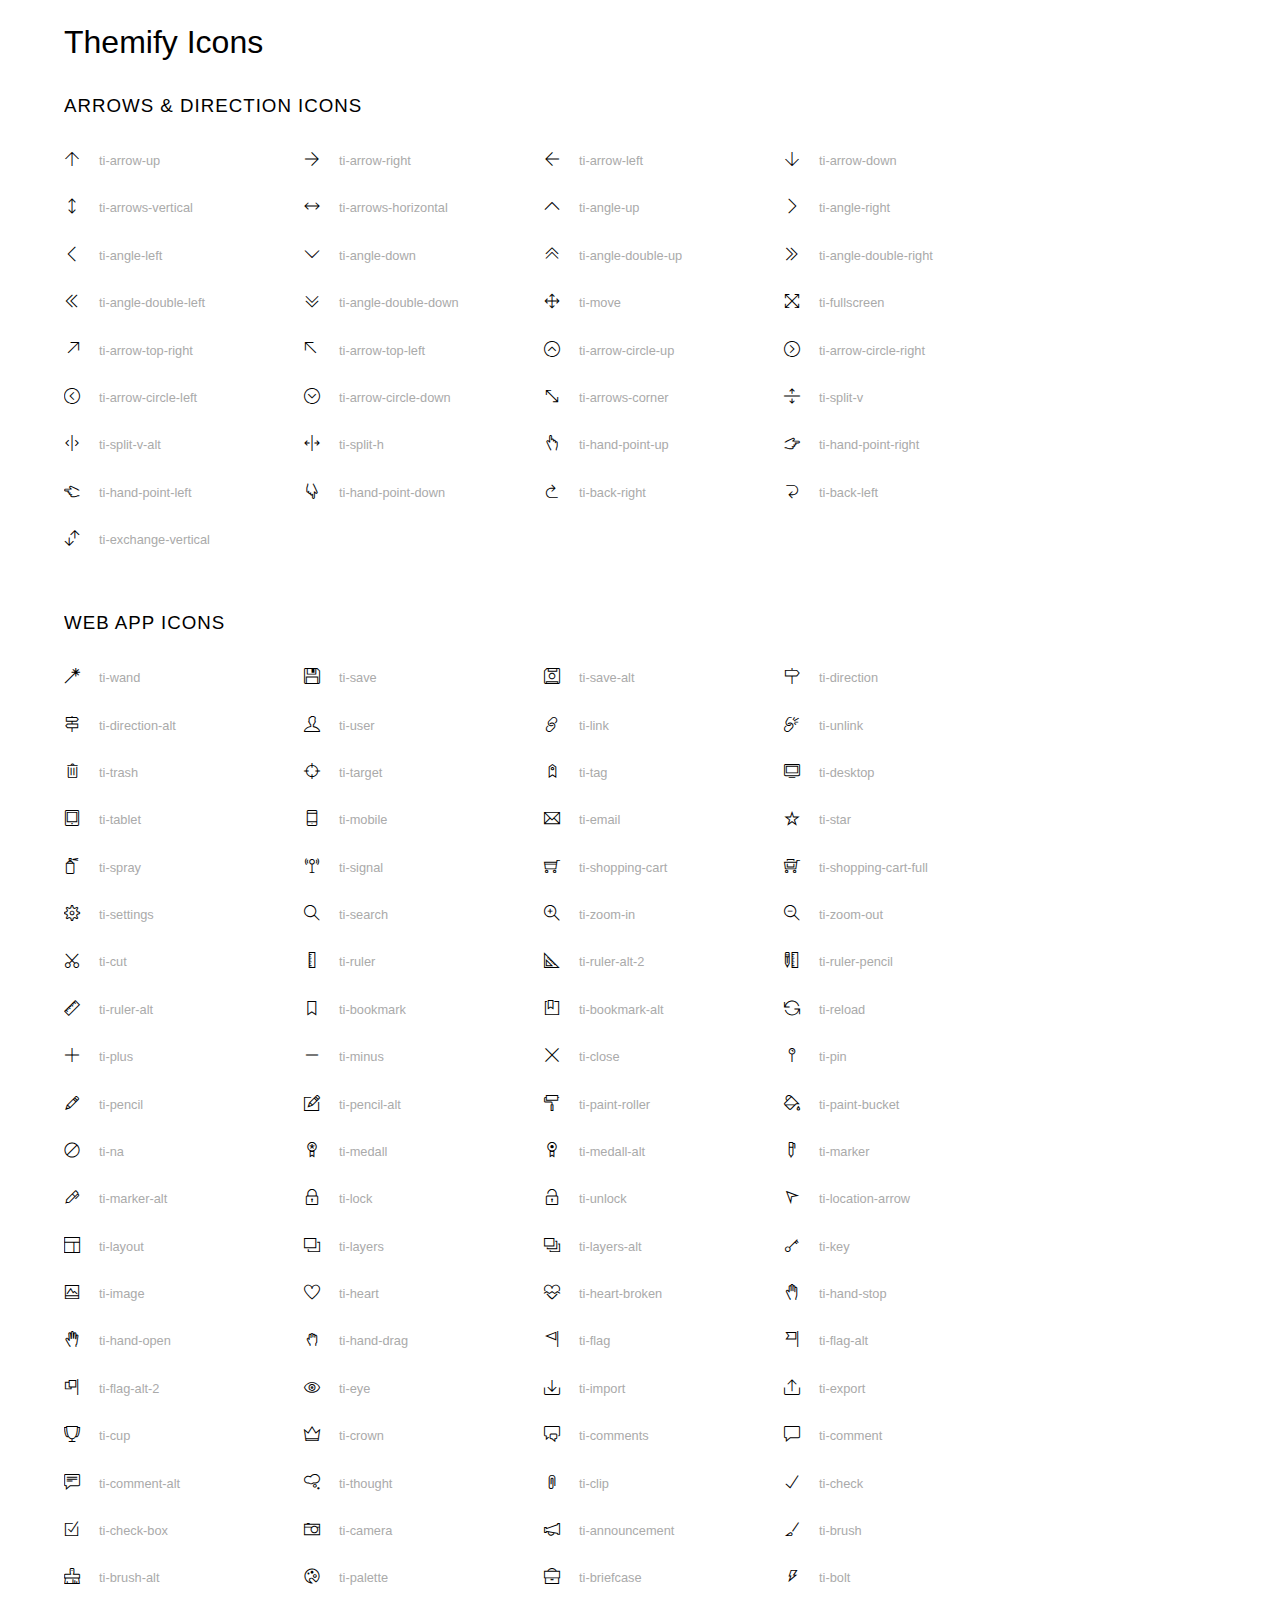
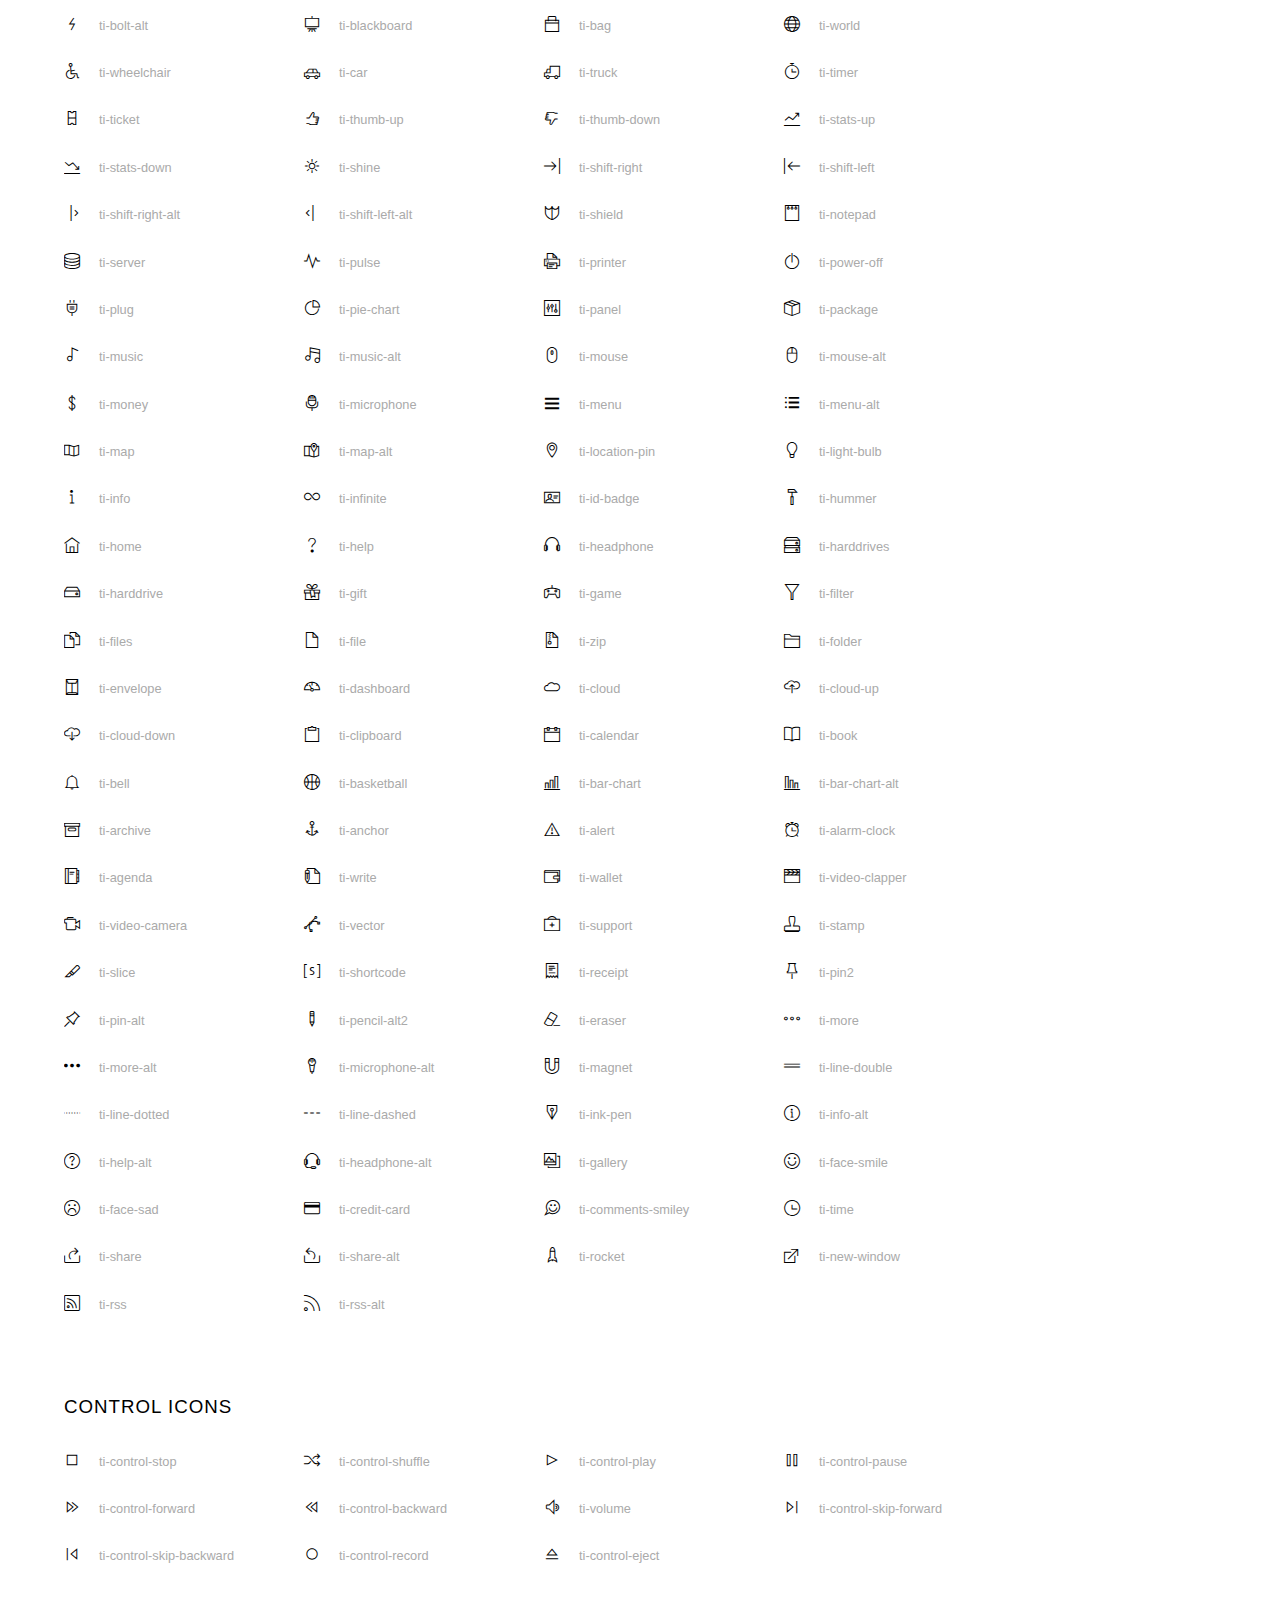
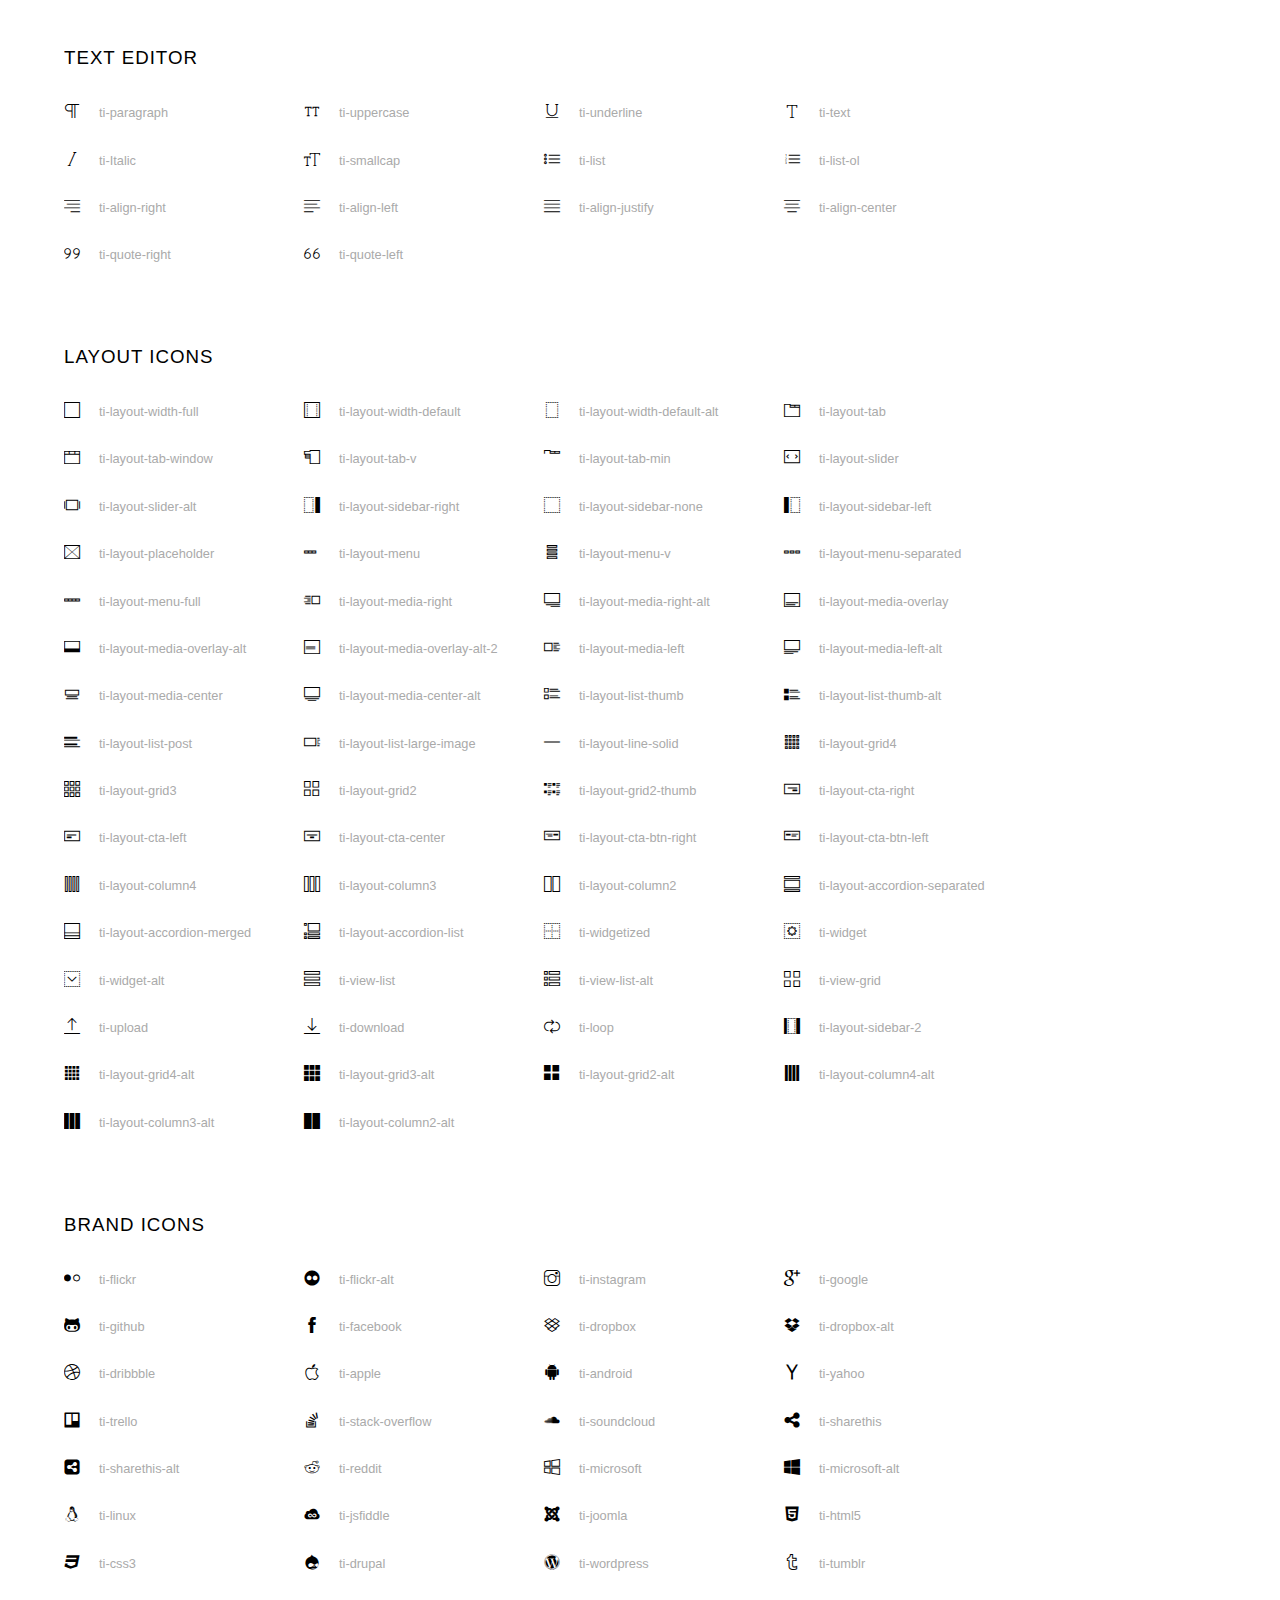
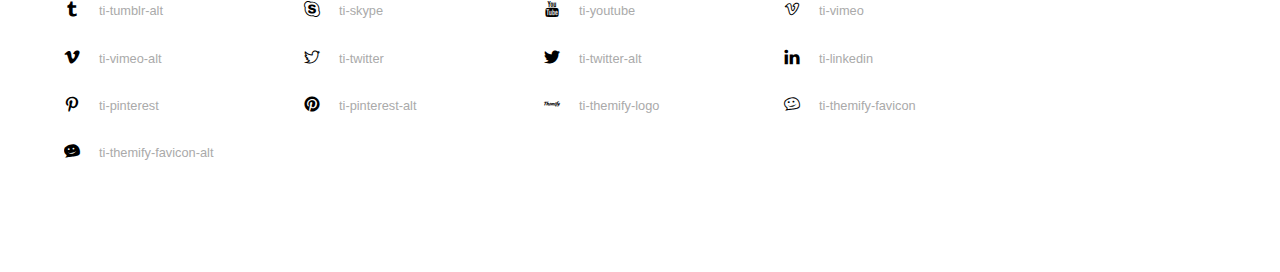
<file: icon/themify-icons-font/themify-icons/index.html>
<!doctype html>
<html>
<head>
	<meta charset="utf-8">
	<title>Themify Icon Font</title>
	<meta name="viewport" content="width=device-width">
	<link rel="stylesheet" href="demo-files/demo.css">
	<link rel="stylesheet" href="themify-icons.css">
	<!--[if lt IE 8]><!-->
	<link rel="stylesheet" href="ie7/ie7.css">
	<!--<![endif]-->
</head>
<body>
	<h1>Themify Icons</h1>

	<div class="icon-section">

		<div class="icon-section">
			<h3>Arrows &amp; Direction Icons </h3>

			<div class="icon-container">
				<span class="ti-arrow-up"></span><span class="icon-name"> ti-arrow-up</span>
			</div>
			<div class="icon-container">
				<span class="ti-arrow-right"></span><span class="icon-name"> ti-arrow-right</span>
			</div>
			<div class="icon-container">
				<span class="ti-arrow-left"></span><span class="icon-name"> ti-arrow-left</span>
			</div>
			<div class="icon-container">
				<span class="ti-arrow-down"></span><span class="icon-name"> ti-arrow-down</span>
			</div>
			<div class="icon-container">
				<span class="ti-arrows-vertical"></span><span class="icon-name"> ti-arrows-vertical</span>
			</div>
			<div class="icon-container">
				<span class="ti-arrows-horizontal"></span><span class="icon-name"> ti-arrows-horizontal</span>
			</div>
			<div class="icon-container">
				<span class="ti-angle-up"></span><span class="icon-name"> ti-angle-up</span>
			</div>
			<div class="icon-container">
				<span class="ti-angle-right"></span><span class="icon-name"> ti-angle-right</span>
			</div>
			<div class="icon-container">
				<span class="ti-angle-left"></span><span class="icon-name"> ti-angle-left</span>
			</div>
			<div class="icon-container">
				<span class="ti-angle-down"></span><span class="icon-name"> ti-angle-down</span>
			</div>	
			<div class="icon-container">
				<span class="ti-angle-double-up"></span><span class="icon-name"> ti-angle-double-up</span>
			</div>
			<div class="icon-container">
				<span class="ti-angle-double-right"></span><span class="icon-name"> ti-angle-double-right</span>
			</div>
			<div class="icon-container">
				<span class="ti-angle-double-left"></span><span class="icon-name"> ti-angle-double-left</span>
			</div>
			<div class="icon-container">
				<span class="ti-angle-double-down"></span><span class="icon-name"> ti-angle-double-down</span>
			</div>					
			<div class="icon-container">
				<span class="ti-move"></span><span class="icon-name"> ti-move</span>
			</div>
			<div class="icon-container">
				<span class="ti-fullscreen"></span><span class="icon-name"> ti-fullscreen</span>
			</div>
			<div class="icon-container">
				<span class="ti-arrow-top-right"></span><span class="icon-name"> ti-arrow-top-right</span>
			</div>
			<div class="icon-container">
				<span class="ti-arrow-top-left"></span><span class="icon-name"> ti-arrow-top-left</span>
			</div>
			<div class="icon-container">
				<span class="ti-arrow-circle-up"></span><span class="icon-name"> ti-arrow-circle-up</span>
			</div>
			<div class="icon-container">
				<span class="ti-arrow-circle-right"></span><span class="icon-name"> ti-arrow-circle-right</span>
			</div>
			<div class="icon-container">
				<span class="ti-arrow-circle-left"></span><span class="icon-name"> ti-arrow-circle-left</span>
			</div>
			<div class="icon-container">
				<span class="ti-arrow-circle-down"></span><span class="icon-name"> ti-arrow-circle-down</span>
			</div>
			<div class="icon-container">
				<span class="ti-arrows-corner"></span><span class="icon-name"> ti-arrows-corner</span>
			</div>
			<div class="icon-container">
				<span class="ti-split-v"></span><span class="icon-name"> ti-split-v</span>
			</div>

			<div class="icon-container">
				<span class="ti-split-v-alt"></span><span class="icon-name"> ti-split-v-alt</span>
			</div>
			<div class="icon-container">
				<span class="ti-split-h"></span><span class="icon-name"> ti-split-h</span>
			</div>
			<div class="icon-container">
				<span class="ti-hand-point-up"></span><span class="icon-name"> ti-hand-point-up</span>
			</div>
			<div class="icon-container">
				<span class="ti-hand-point-right"></span><span class="icon-name"> ti-hand-point-right</span>
			</div>
			<div class="icon-container">
				<span class="ti-hand-point-left"></span><span class="icon-name"> ti-hand-point-left</span>
			</div>
			<div class="icon-container">
				<span class="ti-hand-point-down"></span><span class="icon-name"> ti-hand-point-down</span>
			</div>
			<div class="icon-container">
				<span class="ti-back-right"></span><span class="icon-name"> ti-back-right</span>
			</div>
			<div class="icon-container">
				<span class="ti-back-left"></span><span class="icon-name"> ti-back-left</span>
			</div>
			<div class="icon-container">
				<span class="ti-exchange-vertical"></span><span class="icon-name"> ti-exchange-vertical</span>
			</div>

		</div> <!-- Arrows Icons -->



		<h3>Web App Icons</h3>
		
		<div class="icon-section">

			<div class="icon-container">
				<span class="ti-wand"></span><span class="icon-name"> ti-wand</span>
			</div>
			<div class="icon-container">
				<span class="ti-save"></span><span class="icon-name"> ti-save</span>
			</div>
			<div class="icon-container">
				<span class="ti-save-alt"></span><span class="icon-name"> ti-save-alt</span>
			</div>

			<div class="icon-container">
				<span class="ti-direction"></span><span class="icon-name"> ti-direction</span>
			</div>
			<div class="icon-container">
				<span class="ti-direction-alt"></span><span class="icon-name"> ti-direction-alt</span>
			</div>
			<div class="icon-container">
				<span class="ti-user"></span><span class="icon-name"> ti-user</span>
			</div>
			<div class="icon-container">
				<span class="ti-link"></span><span class="icon-name"> ti-link</span>
			</div>
			<div class="icon-container">
				<span class="ti-unlink"></span><span class="icon-name"> ti-unlink</span>
			</div>
			<div class="icon-container">
				<span class="ti-trash"></span><span class="icon-name"> ti-trash</span>
			</div>
			<div class="icon-container">
				<span class="ti-target"></span><span class="icon-name"> ti-target</span>
			</div>
			<div class="icon-container">
				<span class="ti-tag"></span><span class="icon-name"> ti-tag</span>
			</div>
			<div class="icon-container">
				<span class="ti-desktop"></span><span class="icon-name"> ti-desktop</span>
			</div>
			<div class="icon-container">
				<span class="ti-tablet"></span><span class="icon-name"> ti-tablet</span>
			</div>
			<div class="icon-container">
				<span class="ti-mobile"></span><span class="icon-name"> ti-mobile</span>
			</div>
			<div class="icon-container">
				<span class="ti-email"></span><span class="icon-name"> ti-email</span>
			</div>	
			<div class="icon-container">
				<span class="ti-star"></span><span class="icon-name"> ti-star</span>
			</div>
			<div class="icon-container">
				<span class="ti-spray"></span><span class="icon-name"> ti-spray</span>
			</div>
			<div class="icon-container">
				<span class="ti-signal"></span><span class="icon-name"> ti-signal</span>
			</div>
			<div class="icon-container">
				<span class="ti-shopping-cart"></span><span class="icon-name"> ti-shopping-cart</span>
			</div>
			<div class="icon-container">
				<span class="ti-shopping-cart-full"></span><span class="icon-name"> ti-shopping-cart-full</span>
			</div>
			<div class="icon-container">
				<span class="ti-settings"></span><span class="icon-name"> ti-settings</span>
			</div>
			<div class="icon-container">
				<span class="ti-search"></span><span class="icon-name"> ti-search</span>
			</div>
			<div class="icon-container">
				<span class="ti-zoom-in"></span><span class="icon-name"> ti-zoom-in</span>
			</div>
			<div class="icon-container">
				<span class="ti-zoom-out"></span><span class="icon-name"> ti-zoom-out</span>
			</div>
			<div class="icon-container">
				<span class="ti-cut"></span><span class="icon-name"> ti-cut</span>
			</div>
			<div class="icon-container">
				<span class="ti-ruler"></span><span class="icon-name"> ti-ruler</span>
			</div>
			<div class="icon-container">
				<span class="ti-ruler-alt-2"></span><span class="icon-name"> ti-ruler-alt-2</span>
			</div>			
			<div class="icon-container">
				<span class="ti-ruler-pencil"></span><span class="icon-name"> ti-ruler-pencil</span>
			</div>
			<div class="icon-container">
				<span class="ti-ruler-alt"></span><span class="icon-name"> ti-ruler-alt</span>
			</div>
			<div class="icon-container">
				<span class="ti-bookmark"></span><span class="icon-name"> ti-bookmark</span>
			</div>
			<div class="icon-container">
				<span class="ti-bookmark-alt"></span><span class="icon-name"> ti-bookmark-alt</span>
			</div>
			<div class="icon-container">
				<span class="ti-reload"></span><span class="icon-name"> ti-reload</span>
			</div>
			<div class="icon-container">
				<span class="ti-plus"></span><span class="icon-name"> ti-plus</span>
			</div>
			<div class="icon-container">
				<span class="ti-minus"></span><span class="icon-name"> ti-minus</span>
			</div>
			<div class="icon-container">
				<span class="ti-close"></span><span class="icon-name"> ti-close</span>
			</div>			
			<div class="icon-container">
				<span class="ti-pin"></span><span class="icon-name"> ti-pin</span>
			</div>
			<div class="icon-container">
				<span class="ti-pencil"></span><span class="icon-name"> ti-pencil</span>
			</div>
					
		  	<div class="icon-container">
				<span class="ti-pencil-alt"></span><span class="icon-name"> ti-pencil-alt</span>
			</div>
			<div class="icon-container">
				<span class="ti-paint-roller"></span><span class="icon-name"> ti-paint-roller</span>
			</div>
			<div class="icon-container">
				<span class="ti-paint-bucket"></span><span class="icon-name"> ti-paint-bucket</span>
			</div>
			<div class="icon-container">
				<span class="ti-na"></span><span class="icon-name"> ti-na</span>
			</div>
			<div class="icon-container">
				<span class="ti-medall"></span><span class="icon-name"> ti-medall</span>
			</div>
			<div class="icon-container">
				<span class="ti-medall-alt"></span><span class="icon-name"> ti-medall-alt</span>
			</div>
			<div class="icon-container">
				<span class="ti-marker"></span><span class="icon-name"> ti-marker</span>
			</div>
			<div class="icon-container">
				<span class="ti-marker-alt"></span><span class="icon-name"> ti-marker-alt</span>
			</div>

			<div class="icon-container">
				<span class="ti-lock"></span><span class="icon-name"> ti-lock</span>
			</div>
			<div class="icon-container">
				<span class="ti-unlock"></span><span class="icon-name"> ti-unlock</span>
			</div>
			<div class="icon-container">
				<span class="ti-location-arrow"></span><span class="icon-name"> ti-location-arrow</span>
			</div>
			<div class="icon-container">
				<span class="ti-layout"></span><span class="icon-name"> ti-layout</span>
			</div>
			<div class="icon-container">
				<span class="ti-layers"></span><span class="icon-name"> ti-layers</span>
			</div>
			<div class="icon-container">
				<span class="ti-layers-alt"></span><span class="icon-name"> ti-layers-alt</span>
			</div>
			<div class="icon-container">
				<span class="ti-key"></span><span class="icon-name"> ti-key</span>
			</div>
			<div class="icon-container">
				<span class="ti-image"></span><span class="icon-name"> ti-image</span>
			</div>
			<div class="icon-container">
				<span class="ti-heart"></span><span class="icon-name"> ti-heart</span>
			</div>
			<div class="icon-container">
				<span class="ti-heart-broken"></span><span class="icon-name"> ti-heart-broken</span>
			</div>
			<div class="icon-container">
				<span class="ti-hand-stop"></span><span class="icon-name"> ti-hand-stop</span>
			</div>
			<div class="icon-container">
				<span class="ti-hand-open"></span><span class="icon-name"> ti-hand-open</span>
			</div>
			<div class="icon-container">
				<span class="ti-hand-drag"></span><span class="icon-name"> ti-hand-drag</span>
			</div>
			<div class="icon-container">
				<span class="ti-flag"></span><span class="icon-name"> ti-flag</span>
			</div>
			<div class="icon-container">
				<span class="ti-flag-alt"></span><span class="icon-name"> ti-flag-alt</span>
			</div>
			<div class="icon-container">
				<span class="ti-flag-alt-2"></span><span class="icon-name"> ti-flag-alt-2</span>
			</div>
			<div class="icon-container">
				<span class="ti-eye"></span><span class="icon-name"> ti-eye</span>
			</div>
			<div class="icon-container">
				<span class="ti-import"></span><span class="icon-name"> ti-import</span>
			</div>			
			<div class="icon-container">
				<span class="ti-export"></span><span class="icon-name"> ti-export</span>
			</div>
			<div class="icon-container">
				<span class="ti-cup"></span><span class="icon-name"> ti-cup</span>
			</div>
			<div class="icon-container">
				<span class="ti-crown"></span><span class="icon-name"> ti-crown</span>
			</div>
			<div class="icon-container">
				<span class="ti-comments"></span><span class="icon-name"> ti-comments</span>
			</div>
			<div class="icon-container">
				<span class="ti-comment"></span><span class="icon-name"> ti-comment</span>
			</div>
			<div class="icon-container">
				<span class="ti-comment-alt"></span><span class="icon-name"> ti-comment-alt</span>
			</div>
			<div class="icon-container">
				<span class="ti-thought"></span><span class="icon-name"> ti-thought</span>
			</div>			
			<div class="icon-container">
				<span class="ti-clip"></span><span class="icon-name"> ti-clip</span>
			</div>

			<div class="icon-container">
				<span class="ti-check"></span><span class="icon-name"> ti-check</span>
			</div>
			<div class="icon-container">
				<span class="ti-check-box"></span><span class="icon-name"> ti-check-box</span>
			</div>
			<div class="icon-container">
				<span class="ti-camera"></span><span class="icon-name"> ti-camera</span>
			</div>
			<div class="icon-container">
				<span class="ti-announcement"></span><span class="icon-name"> ti-announcement</span>
			</div>
			<div class="icon-container">
				<span class="ti-brush"></span><span class="icon-name"> ti-brush</span>
			</div>
			<div class="icon-container">
				<span class="ti-brush-alt"></span><span class="icon-name"> ti-brush-alt</span>
			</div>
			<div class="icon-container">
				<span class="ti-palette"></span><span class="icon-name"> ti-palette</span>
			</div>			
			<div class="icon-container">
				<span class="ti-briefcase"></span><span class="icon-name"> ti-briefcase</span>
			</div>
			<div class="icon-container">
				<span class="ti-bolt"></span><span class="icon-name"> ti-bolt</span>
			</div>
			<div class="icon-container">
				<span class="ti-bolt-alt"></span><span class="icon-name"> ti-bolt-alt</span>
			</div>
			<div class="icon-container">
				<span class="ti-blackboard"></span><span class="icon-name"> ti-blackboard</span>
			</div>
			<div class="icon-container">
				<span class="ti-bag"></span><span class="icon-name"> ti-bag</span>
			</div>
			<div class="icon-container">
				<span class="ti-world"></span><span class="icon-name"> ti-world</span>
			</div>
			<div class="icon-container">
				<span class="ti-wheelchair"></span><span class="icon-name"> ti-wheelchair</span>
			</div>
			<div class="icon-container">
				<span class="ti-car"></span><span class="icon-name"> ti-car</span>
			</div>
			<div class="icon-container">
				<span class="ti-truck"></span><span class="icon-name"> ti-truck</span>
			</div>
			<div class="icon-container">
				<span class="ti-timer"></span><span class="icon-name"> ti-timer</span>
			</div>
			<div class="icon-container">
				<span class="ti-ticket"></span><span class="icon-name"> ti-ticket</span>
			</div>
			<div class="icon-container">
				<span class="ti-thumb-up"></span><span class="icon-name"> ti-thumb-up</span>
			</div>
			<div class="icon-container">
				<span class="ti-thumb-down"></span><span class="icon-name"> ti-thumb-down</span>
			</div>

			<div class="icon-container">
				<span class="ti-stats-up"></span><span class="icon-name"> ti-stats-up</span>
			</div>
			<div class="icon-container">
				<span class="ti-stats-down"></span><span class="icon-name"> ti-stats-down</span>
			</div>
			<div class="icon-container">
				<span class="ti-shine"></span><span class="icon-name"> ti-shine</span>
			</div>
			<div class="icon-container">
				<span class="ti-shift-right"></span><span class="icon-name"> ti-shift-right</span>
			</div>
			<div class="icon-container">
				<span class="ti-shift-left"></span><span class="icon-name"> ti-shift-left</span>
			</div>

			<div class="icon-container">
				<span class="ti-shift-right-alt"></span><span class="icon-name"> ti-shift-right-alt</span>
			</div>
			<div class="icon-container">
				<span class="ti-shift-left-alt"></span><span class="icon-name"> ti-shift-left-alt</span>
			</div>
			<div class="icon-container">
				<span class="ti-shield"></span><span class="icon-name"> ti-shield</span>
			</div>
			<div class="icon-container">
				<span class="ti-notepad"></span><span class="icon-name"> ti-notepad</span>
			</div>
			<div class="icon-container">
				<span class="ti-server"></span><span class="icon-name"> ti-server</span>
			</div>

			<div class="icon-container">
				<span class="ti-pulse"></span><span class="icon-name"> ti-pulse</span>
			</div>
			<div class="icon-container">
				<span class="ti-printer"></span><span class="icon-name"> ti-printer</span>
			</div>
			<div class="icon-container">
				<span class="ti-power-off"></span><span class="icon-name"> ti-power-off</span>
			</div>
			<div class="icon-container">
				<span class="ti-plug"></span><span class="icon-name"> ti-plug</span>
			</div>
			<div class="icon-container">
				<span class="ti-pie-chart"></span><span class="icon-name"> ti-pie-chart</span>
			</div>

			<div class="icon-container">
				<span class="ti-panel"></span><span class="icon-name"> ti-panel</span>
			</div>
			<div class="icon-container">
				<span class="ti-package"></span><span class="icon-name"> ti-package</span>
			</div>
			<div class="icon-container">
				<span class="ti-music"></span><span class="icon-name"> ti-music</span>
			</div>
			<div class="icon-container">
				<span class="ti-music-alt"></span><span class="icon-name"> ti-music-alt</span>
			</div>
			<div class="icon-container">
				<span class="ti-mouse"></span><span class="icon-name"> ti-mouse</span>
			</div>
			<div class="icon-container">
				<span class="ti-mouse-alt"></span><span class="icon-name"> ti-mouse-alt</span>
			</div>
			<div class="icon-container">
				<span class="ti-money"></span><span class="icon-name"> ti-money</span>
			</div>
			<div class="icon-container">
				<span class="ti-microphone"></span><span class="icon-name"> ti-microphone</span>
			</div>
			<div class="icon-container">
				<span class="ti-menu"></span><span class="icon-name"> ti-menu</span>
			</div>
			<div class="icon-container">
				<span class="ti-menu-alt"></span><span class="icon-name"> ti-menu-alt</span>
			</div>
			<div class="icon-container">
				<span class="ti-map"></span><span class="icon-name"> ti-map</span>
			</div>
			<div class="icon-container">
				<span class="ti-map-alt"></span><span class="icon-name"> ti-map-alt</span>
			</div>

			<div class="icon-container">
				<span class="ti-location-pin"></span><span class="icon-name"> ti-location-pin</span>
			</div>

			<div class="icon-container">
				<span class="ti-light-bulb"></span><span class="icon-name"> ti-light-bulb</span>
			</div>
			<div class="icon-container">
				<span class="ti-info"></span><span class="icon-name"> ti-info</span>
			</div>
			<div class="icon-container">
				<span class="ti-infinite"></span><span class="icon-name"> ti-infinite</span>
			</div>
			<div class="icon-container">
				<span class="ti-id-badge"></span><span class="icon-name"> ti-id-badge</span>
			</div>
			<div class="icon-container">
				<span class="ti-hummer"></span><span class="icon-name"> ti-hummer</span>
			</div>
			<div class="icon-container">
				<span class="ti-home"></span><span class="icon-name"> ti-home</span>
			</div>
			<div class="icon-container">
				<span class="ti-help"></span><span class="icon-name"> ti-help</span>
			</div>
			<div class="icon-container">
				<span class="ti-headphone"></span><span class="icon-name"> ti-headphone</span>
			</div>
			<div class="icon-container">
				<span class="ti-harddrives"></span><span class="icon-name"> ti-harddrives</span>
			</div>
			<div class="icon-container">
				<span class="ti-harddrive"></span><span class="icon-name"> ti-harddrive</span>
			</div>
			<div class="icon-container">
				<span class="ti-gift"></span><span class="icon-name"> ti-gift</span>
			</div>
			<div class="icon-container">
				<span class="ti-game"></span><span class="icon-name"> ti-game</span>
			</div>
			<div class="icon-container">
				<span class="ti-filter"></span><span class="icon-name"> ti-filter</span>
			</div>
			<div class="icon-container">
				<span class="ti-files"></span><span class="icon-name"> ti-files</span>
			</div>
			<div class="icon-container">
				<span class="ti-file"></span><span class="icon-name"> ti-file</span>
			</div>
			<div class="icon-container">
				<span class="ti-zip"></span><span class="icon-name"> ti-zip</span>
			</div>
			<div class="icon-container">
				<span class="ti-folder"></span><span class="icon-name"> ti-folder</span>
			</div>			
			<div class="icon-container">
				<span class="ti-envelope"></span><span class="icon-name"> ti-envelope</span>
			</div>


			<div class="icon-container">
				<span class="ti-dashboard"></span><span class="icon-name"> ti-dashboard</span>
			</div>
			<div class="icon-container">
				<span class="ti-cloud"></span><span class="icon-name"> ti-cloud</span>
			</div>
			<div class="icon-container">
				<span class="ti-cloud-up"></span><span class="icon-name"> ti-cloud-up</span>
			</div>
			<div class="icon-container">
				<span class="ti-cloud-down"></span><span class="icon-name"> ti-cloud-down</span>
			</div>
			<div class="icon-container">
				<span class="ti-clipboard"></span><span class="icon-name"> ti-clipboard</span>
			</div>
			<div class="icon-container">
				<span class="ti-calendar"></span><span class="icon-name"> ti-calendar</span>
			</div>
			<div class="icon-container">
				<span class="ti-book"></span><span class="icon-name"> ti-book</span>
			</div>
			<div class="icon-container">
				<span class="ti-bell"></span><span class="icon-name"> ti-bell</span>
			</div>
			<div class="icon-container">
				<span class="ti-basketball"></span><span class="icon-name"> ti-basketball</span>
			</div>
			<div class="icon-container">
				<span class="ti-bar-chart"></span><span class="icon-name"> ti-bar-chart</span>
			</div>
			<div class="icon-container">
				<span class="ti-bar-chart-alt"></span><span class="icon-name"> ti-bar-chart-alt</span>
			</div>


			<div class="icon-container">
				<span class="ti-archive"></span><span class="icon-name"> ti-archive</span>
			</div>
			<div class="icon-container">
				<span class="ti-anchor"></span><span class="icon-name"> ti-anchor</span>
			</div>

			<div class="icon-container">
				<span class="ti-alert"></span><span class="icon-name"> ti-alert</span>
			</div>
			<div class="icon-container">
				<span class="ti-alarm-clock"></span><span class="icon-name"> ti-alarm-clock</span>
			</div>
			<div class="icon-container">
				<span class="ti-agenda"></span><span class="icon-name"> ti-agenda</span>
			</div>
			<div class="icon-container">
				<span class="ti-write"></span><span class="icon-name"> ti-write</span>
			</div>

			<div class="icon-container">
				<span class="ti-wallet"></span><span class="icon-name"> ti-wallet</span>
			</div>
			<div class="icon-container">
				<span class="ti-video-clapper"></span><span class="icon-name"> ti-video-clapper</span>
			</div>
			<div class="icon-container">
				<span class="ti-video-camera"></span><span class="icon-name"> ti-video-camera</span>
			</div>
			<div class="icon-container">
				<span class="ti-vector"></span><span class="icon-name"> ti-vector</span>
			</div>

			<div class="icon-container">
				<span class="ti-support"></span><span class="icon-name"> ti-support</span>
			</div>
			<div class="icon-container">
				<span class="ti-stamp"></span><span class="icon-name"> ti-stamp</span>
			</div>
			<div class="icon-container">
				<span class="ti-slice"></span><span class="icon-name"> ti-slice</span>
			</div>
			<div class="icon-container">
				<span class="ti-shortcode"></span><span class="icon-name"> ti-shortcode</span>
			</div>
			<div class="icon-container">
				<span class="ti-receipt"></span><span class="icon-name"> ti-receipt</span>
			</div>
			<div class="icon-container">
				<span class="ti-pin2"></span><span class="icon-name"> ti-pin2</span>
			</div>
			<div class="icon-container">
				<span class="ti-pin-alt"></span><span class="icon-name"> ti-pin-alt</span>
			</div>
			<div class="icon-container">
				<span class="ti-pencil-alt2"></span><span class="icon-name"> ti-pencil-alt2</span>
			</div>
			<div class="icon-container">
				<span class="ti-eraser"></span><span class="icon-name"> ti-eraser</span>
			</div>			
			<div class="icon-container">
				<span class="ti-more"></span><span class="icon-name"> ti-more</span>
			</div>
			<div class="icon-container">
				<span class="ti-more-alt"></span><span class="icon-name"> ti-more-alt</span>
			</div>
			<div class="icon-container">
				<span class="ti-microphone-alt"></span><span class="icon-name"> ti-microphone-alt</span>
			</div>
			<div class="icon-container">
				<span class="ti-magnet"></span><span class="icon-name"> ti-magnet</span>
			</div>
			<div class="icon-container">
				<span class="ti-line-double"></span><span class="icon-name"> ti-line-double</span>
			</div>
			<div class="icon-container">
				<span class="ti-line-dotted"></span><span class="icon-name"> ti-line-dotted</span>
			</div>
			<div class="icon-container">
				<span class="ti-line-dashed"></span><span class="icon-name"> ti-line-dashed</span>
			</div>

			<div class="icon-container">
				<span class="ti-ink-pen"></span><span class="icon-name"> ti-ink-pen</span>
			</div>
			<div class="icon-container">
				<span class="ti-info-alt"></span><span class="icon-name"> ti-info-alt</span>
			</div>
			<div class="icon-container">
				<span class="ti-help-alt"></span><span class="icon-name"> ti-help-alt</span>
			</div>
			<div class="icon-container">
				<span class="ti-headphone-alt"></span><span class="icon-name"> ti-headphone-alt</span>
			</div>

			<div class="icon-container">
				<span class="ti-gallery"></span><span class="icon-name"> ti-gallery</span>
			</div>
			<div class="icon-container">
				<span class="ti-face-smile"></span><span class="icon-name"> ti-face-smile</span>
			</div>
			<div class="icon-container">
				<span class="ti-face-sad"></span><span class="icon-name"> ti-face-sad</span>
			</div>
			<div class="icon-container">
				<span class="ti-credit-card"></span><span class="icon-name"> ti-credit-card</span>
			</div>
			<div class="icon-container">
				<span class="ti-comments-smiley"></span><span class="icon-name"> ti-comments-smiley</span>
			</div>
			<div class="icon-container">
				<span class="ti-time"></span><span class="icon-name"> ti-time</span>
			</div>
			<div class="icon-container">
				<span class="ti-share"></span><span class="icon-name"> ti-share</span>
			</div>
			<div class="icon-container">
				<span class="ti-share-alt"></span><span class="icon-name"> ti-share-alt</span>
			</div>
			<div class="icon-container">
				<span class="ti-rocket"></span><span class="icon-name"> ti-rocket</span>
			</div>

			<div class="icon-container">
				<span class="ti-new-window"></span><span class="icon-name"> ti-new-window</span>
			</div>

			<div class="icon-container">
				<span class="ti-rss"></span><span class="icon-name"> ti-rss</span>
			</div>

			<div class="icon-container">
				<span class="ti-rss-alt"></span><span class="icon-name"> ti-rss-alt</span>
			</div>
			
		</div><!-- Web App Icons -->


		<div class="icon-section">
			<h3>Control Icons</h3>
			<div class="icon-container">
				<span class="ti-control-stop"></span><span class="icon-name"> ti-control-stop</span>
			</div>
			<div class="icon-container">
				<span class="ti-control-shuffle"></span><span class="icon-name"> ti-control-shuffle</span>
			</div>
			<div class="icon-container">
				<span class="ti-control-play"></span><span class="icon-name"> ti-control-play</span>
			</div>
			<div class="icon-container">
				<span class="ti-control-pause"></span><span class="icon-name"> ti-control-pause</span>
			</div>
			<div class="icon-container">
				<span class="ti-control-forward"></span><span class="icon-name"> ti-control-forward</span>
			</div>
			<div class="icon-container">
				<span class="ti-control-backward"></span><span class="icon-name"> ti-control-backward</span>
			</div>	
			<div class="icon-container">
				<span class="ti-volume"></span><span class="icon-name"> ti-volume</span>
			</div>
			<div class="icon-container">
				<span class="ti-control-skip-forward"></span><span class="icon-name"> ti-control-skip-forward</span>
			</div>
			<div class="icon-container">
				<span class="ti-control-skip-backward"></span><span class="icon-name"> ti-control-skip-backward</span>
			</div>
			<div class="icon-container">
				<span class="ti-control-record"></span><span class="icon-name"> ti-control-record</span>
			</div>
			<div class="icon-container">
				<span class="ti-control-eject"></span><span class="icon-name"> ti-control-eject</span>
			</div>			
		</div> <!-- Control Icons -->


		<div class="icon-section">
			<h3>Text Editor</h3>

			<div class="icon-container">
				<span class="ti-paragraph"></span><span class="icon-name"> ti-paragraph</span>
			</div>
			<div class="icon-container">
				<span class="ti-uppercase"></span><span class="icon-name"> ti-uppercase</span>
			</div>

			<div class="icon-container">
				<span class="ti-underline"></span><span class="icon-name"> ti-underline</span>
			</div>
			<div class="icon-container">
				<span class="ti-text"></span><span class="icon-name"> ti-text</span>
			</div>
			<div class="icon-container">
				<span class="ti-Italic"></span><span class="icon-name"> ti-Italic</span>
			</div>
			<div class="icon-container">
				<span class="ti-smallcap"></span><span class="icon-name"> ti-smallcap</span>
			</div>
			<div class="icon-container">
				<span class="ti-list"></span><span class="icon-name"> ti-list</span>
			</div>
			<div class="icon-container">
				<span class="ti-list-ol"></span><span class="icon-name"> ti-list-ol</span>
			</div>
			<div class="icon-container">
				<span class="ti-align-right"></span><span class="icon-name"> ti-align-right</span>
			</div>
			<div class="icon-container">
				<span class="ti-align-left"></span><span class="icon-name"> ti-align-left</span>
			</div>
			<div class="icon-container">
				<span class="ti-align-justify"></span><span class="icon-name"> ti-align-justify</span>
			</div>
			<div class="icon-container">
				<span class="ti-align-center"></span><span class="icon-name"> ti-align-center</span>
			</div>
			<div class="icon-container">
				<span class="ti-quote-right"></span><span class="icon-name"> ti-quote-right</span>
			</div>
			<div class="icon-container">
				<span class="ti-quote-left"></span><span class="icon-name"> ti-quote-left</span>
			</div>

		</div> <!-- Text Editor -->



		<div class="icon-section">
			<h3>Layout Icons</h3>
			<div class="icon-container">
				<span class="ti-layout-width-full"></span><span class="icon-name"> ti-layout-width-full</span>
			</div>
			<div class="icon-container">
				<span class="ti-layout-width-default"></span><span class="icon-name"> ti-layout-width-default</span>
			</div>
			<div class="icon-container">
				<span class="ti-layout-width-default-alt"></span><span class="icon-name"> ti-layout-width-default-alt</span>
			</div>
			<div class="icon-container">
				<span class="ti-layout-tab"></span><span class="icon-name"> ti-layout-tab</span>
			</div>
			<div class="icon-container">
				<span class="ti-layout-tab-window"></span><span class="icon-name"> ti-layout-tab-window</span>
			</div>
			<div class="icon-container">
				<span class="ti-layout-tab-v"></span><span class="icon-name"> ti-layout-tab-v</span>
			</div>
			<div class="icon-container">
				<span class="ti-layout-tab-min"></span><span class="icon-name"> ti-layout-tab-min</span>
			</div>
			<div class="icon-container">
				<span class="ti-layout-slider"></span><span class="icon-name"> ti-layout-slider</span>
			</div>
			<div class="icon-container">
				<span class="ti-layout-slider-alt"></span><span class="icon-name"> ti-layout-slider-alt</span>
			</div>
			<div class="icon-container">
				<span class="ti-layout-sidebar-right"></span><span class="icon-name"> ti-layout-sidebar-right</span>
			</div>
			<div class="icon-container">
				<span class="ti-layout-sidebar-none"></span><span class="icon-name"> ti-layout-sidebar-none</span>
			</div>
			<div class="icon-container">
				<span class="ti-layout-sidebar-left"></span><span class="icon-name"> ti-layout-sidebar-left</span>
			</div>
			<div class="icon-container">
				<span class="ti-layout-placeholder"></span><span class="icon-name"> ti-layout-placeholder</span>
			</div>
			<div class="icon-container">
				<span class="ti-layout-menu"></span><span class="icon-name"> ti-layout-menu</span>
			</div>
			<div class="icon-container">
				<span class="ti-layout-menu-v"></span><span class="icon-name"> ti-layout-menu-v</span>
			</div>
			<div class="icon-container">
				<span class="ti-layout-menu-separated"></span><span class="icon-name"> ti-layout-menu-separated</span>
			</div>
			<div class="icon-container">
				<span class="ti-layout-menu-full"></span><span class="icon-name"> ti-layout-menu-full</span>
			</div>
			<div class="icon-container">
				<span class="ti-layout-media-right"></span><span class="icon-name"> ti-layout-media-right</span>
			</div>
			<div class="icon-container">
				<span class="ti-layout-media-right-alt"></span><span class="icon-name"> ti-layout-media-right-alt</span>
			</div>
			<div class="icon-container">
				<span class="ti-layout-media-overlay"></span><span class="icon-name"> ti-layout-media-overlay</span>
			</div>
			<div class="icon-container">
				<span class="ti-layout-media-overlay-alt"></span><span class="icon-name"> ti-layout-media-overlay-alt</span>
			</div>
			<div class="icon-container">
				<span class="ti-layout-media-overlay-alt-2"></span><span class="icon-name"> ti-layout-media-overlay-alt-2</span>
			</div>
			<div class="icon-container">
				<span class="ti-layout-media-left"></span><span class="icon-name"> ti-layout-media-left</span>
			</div>
			<div class="icon-container">
				<span class="ti-layout-media-left-alt"></span><span class="icon-name"> ti-layout-media-left-alt</span>
			</div>
			<div class="icon-container">
				<span class="ti-layout-media-center"></span><span class="icon-name"> ti-layout-media-center</span>
			</div>
			<div class="icon-container">
				<span class="ti-layout-media-center-alt"></span><span class="icon-name"> ti-layout-media-center-alt</span>
			</div>
			<div class="icon-container">
				<span class="ti-layout-list-thumb"></span><span class="icon-name"> ti-layout-list-thumb</span>
			</div>
			<div class="icon-container">
				<span class="ti-layout-list-thumb-alt"></span><span class="icon-name"> ti-layout-list-thumb-alt</span>
			</div>
			<div class="icon-container">
				<span class="ti-layout-list-post"></span><span class="icon-name"> ti-layout-list-post</span>
			</div>
			<div class="icon-container">
				<span class="ti-layout-list-large-image"></span><span class="icon-name"> ti-layout-list-large-image</span>
			</div>
			<div class="icon-container">
				<span class="ti-layout-line-solid"></span><span class="icon-name"> ti-layout-line-solid</span>
			</div>
			<div class="icon-container">
				<span class="ti-layout-grid4"></span><span class="icon-name"> ti-layout-grid4</span>
			</div>
			<div class="icon-container">
				<span class="ti-layout-grid3"></span><span class="icon-name"> ti-layout-grid3</span>
			</div>
			<div class="icon-container">
				<span class="ti-layout-grid2"></span><span class="icon-name"> ti-layout-grid2</span>
			</div>
			<div class="icon-container">
				<span class="ti-layout-grid2-thumb"></span><span class="icon-name"> ti-layout-grid2-thumb</span>
			</div>
			<div class="icon-container">
				<span class="ti-layout-cta-right"></span><span class="icon-name"> ti-layout-cta-right</span>
			</div>
			<div class="icon-container">
				<span class="ti-layout-cta-left"></span><span class="icon-name"> ti-layout-cta-left</span>
			</div>
			<div class="icon-container">
				<span class="ti-layout-cta-center"></span><span class="icon-name"> ti-layout-cta-center</span>
			</div>
			<div class="icon-container">
				<span class="ti-layout-cta-btn-right"></span><span class="icon-name"> ti-layout-cta-btn-right</span>
			</div>
			<div class="icon-container">
				<span class="ti-layout-cta-btn-left"></span><span class="icon-name"> ti-layout-cta-btn-left</span>
			</div>
			<div class="icon-container">
				<span class="ti-layout-column4"></span><span class="icon-name"> ti-layout-column4</span>
			</div>
			<div class="icon-container">
				<span class="ti-layout-column3"></span><span class="icon-name"> ti-layout-column3</span>
			</div>
			<div class="icon-container">
				<span class="ti-layout-column2"></span><span class="icon-name"> ti-layout-column2</span>
			</div>
			<div class="icon-container">
				<span class="ti-layout-accordion-separated"></span><span class="icon-name"> ti-layout-accordion-separated</span>
			</div>
			<div class="icon-container">
				<span class="ti-layout-accordion-merged"></span><span class="icon-name"> ti-layout-accordion-merged</span>
			</div>
			<div class="icon-container">
				<span class="ti-layout-accordion-list"></span><span class="icon-name"> ti-layout-accordion-list</span>
			</div>
			<div class="icon-container">
				<span class="ti-widgetized"></span><span class="icon-name"> ti-widgetized</span>
			</div>
			<div class="icon-container">
				<span class="ti-widget"></span><span class="icon-name"> ti-widget</span>
			</div>
			<div class="icon-container">
				<span class="ti-widget-alt"></span><span class="icon-name"> ti-widget-alt</span>
			</div>
			<div class="icon-container">
				<span class="ti-view-list"></span><span class="icon-name"> ti-view-list</span>
			</div>
			<div class="icon-container">
				<span class="ti-view-list-alt"></span><span class="icon-name"> ti-view-list-alt</span>
			</div>
			<div class="icon-container">
				<span class="ti-view-grid"></span><span class="icon-name"> ti-view-grid</span>
			</div>
			<div class="icon-container">
				<span class="ti-upload"></span><span class="icon-name"> ti-upload</span>
			</div>
			<div class="icon-container">
				<span class="ti-download"></span><span class="icon-name"> ti-download</span>
			</div>	
			<div class="icon-container">
				<span class="ti-loop"></span><span class="icon-name"> ti-loop</span>
			</div>
			<div class="icon-container">
				<span class="ti-layout-sidebar-2"></span><span class="icon-name"> ti-layout-sidebar-2</span>
			</div>
			<div class="icon-container">
				<span class="ti-layout-grid4-alt"></span><span class="icon-name"> ti-layout-grid4-alt</span>
			</div>
			<div class="icon-container">
				<span class="ti-layout-grid3-alt"></span><span class="icon-name"> ti-layout-grid3-alt</span>
			</div>
			<div class="icon-container">
				<span class="ti-layout-grid2-alt"></span><span class="icon-name"> ti-layout-grid2-alt</span>
			</div>
			<div class="icon-container">
				<span class="ti-layout-column4-alt"></span><span class="icon-name"> ti-layout-column4-alt</span>
			</div>
			<div class="icon-container">
				<span class="ti-layout-column3-alt"></span><span class="icon-name"> ti-layout-column3-alt</span>
			</div>
			<div class="icon-container">
				<span class="ti-layout-column2-alt"></span><span class="icon-name"> ti-layout-column2-alt</span>
			</div>		


		</div> <!-- Layout Icons -->


		<div class="icon-section">
			<h3>Brand Icons</h3>

			<div class="icon-container">
				<span class="ti-flickr"></span><span class="icon-name"> ti-flickr</span>
			</div>
			<div class="icon-container">
				<span class="ti-flickr-alt"></span><span class="icon-name"> ti-flickr-alt</span>
			</div>			
			<div class="icon-container">
				<span class="ti-instagram"></span><span class="icon-name"> ti-instagram</span>
			</div>
			<div class="icon-container">
				<span class="ti-google"></span><span class="icon-name"> ti-google</span>
			</div>
			<div class="icon-container">
				<span class="ti-github"></span><span class="icon-name"> ti-github</span>
			</div>

			<div class="icon-container">
				<span class="ti-facebook"></span><span class="icon-name"> ti-facebook</span>
			</div>
			<div class="icon-container">
				<span class="ti-dropbox"></span><span class="icon-name"> ti-dropbox</span>
			</div>
			<div class="icon-container">
				<span class="ti-dropbox-alt"></span><span class="icon-name"> ti-dropbox-alt</span>
			</div>
			<div class="icon-container">
				<span class="ti-dribbble"></span><span class="icon-name"> ti-dribbble</span>
			</div>
			<div class="icon-container">
				<span class="ti-apple"></span><span class="icon-name"> ti-apple</span>
			</div>
			<div class="icon-container">
				<span class="ti-android"></span><span class="icon-name"> ti-android</span>
			</div>
			<div class="icon-container">
				<span class="ti-yahoo"></span><span class="icon-name"> ti-yahoo</span>
			</div>
			<div class="icon-container">
				<span class="ti-trello"></span><span class="icon-name"> ti-trello</span>
			</div>
			<div class="icon-container">
				<span class="ti-stack-overflow"></span><span class="icon-name"> ti-stack-overflow</span>
			</div>
			<div class="icon-container">
				<span class="ti-soundcloud"></span><span class="icon-name"> ti-soundcloud</span>
			</div>
			<div class="icon-container">
				<span class="ti-sharethis"></span><span class="icon-name"> ti-sharethis</span>
			</div>
			<div class="icon-container">
				<span class="ti-sharethis-alt"></span><span class="icon-name"> ti-sharethis-alt</span>
			</div>
			<div class="icon-container">
				<span class="ti-reddit"></span><span class="icon-name"> ti-reddit</span>
			</div>

			<div class="icon-container">
				<span class="ti-microsoft"></span><span class="icon-name"> ti-microsoft</span>
			</div>
			<div class="icon-container">
				<span class="ti-microsoft-alt"></span><span class="icon-name"> ti-microsoft-alt</span>
			</div>
			<div class="icon-container">
				<span class="ti-linux"></span><span class="icon-name"> ti-linux</span>
			</div>
			<div class="icon-container">
				<span class="ti-jsfiddle"></span><span class="icon-name"> ti-jsfiddle</span>
			</div>
			<div class="icon-container">
				<span class="ti-joomla"></span><span class="icon-name"> ti-joomla</span>
			</div>
			<div class="icon-container">
				<span class="ti-html5"></span><span class="icon-name"> ti-html5</span>
			</div>
			<div class="icon-container">
				<span class="ti-css3"></span><span class="icon-name"> ti-css3</span>
			</div>	
			<div class="icon-container">
				<span class="ti-drupal"></span><span class="icon-name"> ti-drupal</span>
			</div>
			<div class="icon-container">
				<span class="ti-wordpress"></span><span class="icon-name"> ti-wordpress</span>
			</div>		
			<div class="icon-container">
				<span class="ti-tumblr"></span><span class="icon-name"> ti-tumblr</span>
			</div>
			<div class="icon-container">
				<span class="ti-tumblr-alt"></span><span class="icon-name"> ti-tumblr-alt</span>
			</div>
			<div class="icon-container">
				<span class="ti-skype"></span><span class="icon-name"> ti-skype</span>
			</div>
			<div class="icon-container">
				<span class="ti-youtube"></span><span class="icon-name"> ti-youtube</span>
			</div>
			<div class="icon-container">
				<span class="ti-vimeo"></span><span class="icon-name"> ti-vimeo</span>
			</div>
			<div class="icon-container">
				<span class="ti-vimeo-alt"></span><span class="icon-name"> ti-vimeo-alt</span>
			</div>			
			<div class="icon-container">
				<span class="ti-twitter"></span><span class="icon-name"> ti-twitter</span>
			</div>
			<div class="icon-container">
				<span class="ti-twitter-alt"></span><span class="icon-name"> ti-twitter-alt</span>
			</div>
			<div class="icon-container">
				<span class="ti-linkedin"></span><span class="icon-name"> ti-linkedin</span>
			</div>
			<div class="icon-container">
				<span class="ti-pinterest"></span><span class="icon-name"> ti-pinterest</span>
			</div>

			<div class="icon-container">
				<span class="ti-pinterest-alt"></span><span class="icon-name"> ti-pinterest-alt</span>
			</div>
			<div class="icon-container">
				<span class="ti-themify-logo"></span><span class="icon-name"> ti-themify-logo</span>
			</div>
			<div class="icon-container">
				<span class="ti-themify-favicon"></span><span class="icon-name"> ti-themify-favicon</span>
			</div>
			<div class="icon-container">
				<span class="ti-themify-favicon-alt"></span><span class="icon-name"> ti-themify-favicon-alt</span>
			</div>

		</div> <!-- brand Icons -->

	</div>

</body>
</html>
</file>
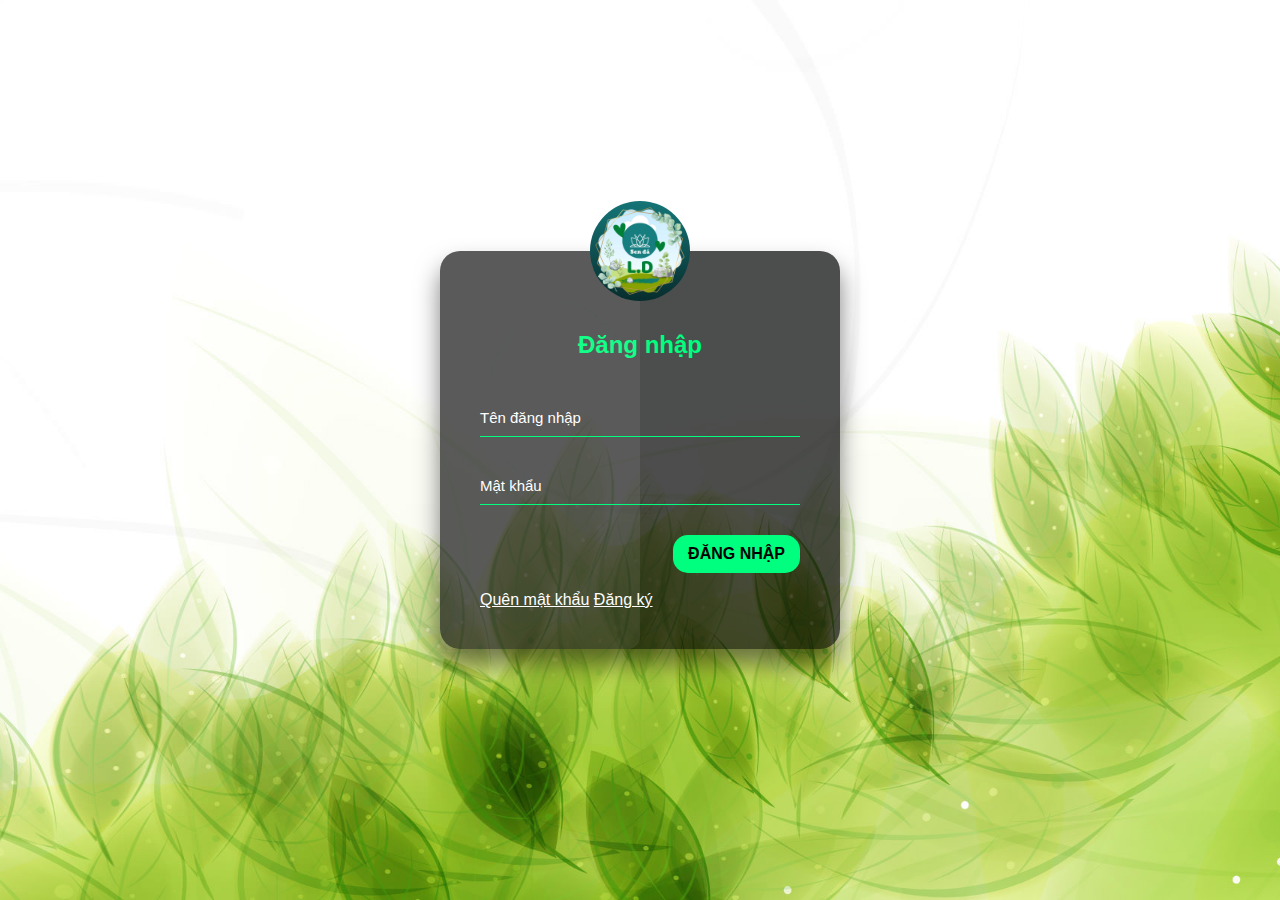
<file: login.html>
<!DOCTYPE html>
<html lang="en">
<head>
    <meta charset="UTF-8">
    <meta http-equiv="X-UA-Compatible" content="IE=edge">
    <meta name="viewport" content="width=device-width, initial-scale=1.0">
    <link rel="stylesheet" href="./login.css">
    <title>login</title>
</head>
<body>
    <div class="login">
        <form action="" class="form">
            <img src="./img/217044178_4611055852262469_8264416624984732902_n.png" alt="login">
            <h2>Đăng nhập</h2>
            <div class="input-group">
                <input type="text" nama="loginuser" id="loginuser" required>
                <label for="loginuser">Tên đăng nhập</label>
            </div>
            <div class="input-group">
                <input type="password" nama="loginpass" id="loginpass" required>
                <label for="loginpass">Mật khẩu</label>
            </div>
            <input type="submit" value="Đăng nhập" class="submit">
            <br/>
            <a href="#forgot-pass" class="forgot-pass">Quên mật khẩu</a>
            <a href="#register" class="register">Đăng ký</a>
        </form>
        <div id="forgot-pass">
            <form action="" class="form">
                <a href="" class="close">&times;</a>
                <h2>Đặt lại mật khẩu</h2>
                <div class="input-group">
                    <input type="email" nama="email" id="email" required>
                    <label for="email">Nhập Email</label>
                </div>
                <input type="submit" value="submit" class="submit">
            </form>
        </div>
        <div id="register">
            <form action="" class="form">
                <a href="" class="close">&times;</a>
                <h2>Đặt lại mật khẩu</h2>
                <div class="input-group">
                    <input type="text" nama="loginuser" id="loginuser" required>
                    <label for="loginuser">Tên đăng nhập</label>
                </div>
                <div class="input-group">
                    <input type="password" nama="loginpass" id="loginpass" required>
                    <label for="loginpass">Mật khẩu</label>
                </div>
                <div class="input-group">
                    <input type="password" nama="loginpass" id="loginpass" required>
                    <label for="loginpass">Nhập lại mật khẩu</label>
                </div>
                <input type="submit" value="submit" class="submit">
            </form>
        </div>
        
    </div>
</body>
</html>
</file>
<file: icon/themify-icons-font/themify-icons/demo-files/demo.css>
body {
	font: normal 1em/1.5em Arial, Helvetica, sans-serif;
	max-width: 90%;
	margin: 30px auto 0;
}
h1, h3 {
	font-weight: normal;
}
h3 {
	font-size: 1.4;
	text-transform: uppercase;
	letter-spacing: 1px;
}

.icon-section {
	margin: 0 0 3em;
	clear: both;
	overflow: hidden;
}
.icon-container {
	width: 240px; 
	padding: .7em 0;
	float: left; 
	position: relative;
	text-align: left;
}
.icon-container [class^="ti-"], 
.icon-container [class*=" ti-"] {
	color: #000;
	position: absolute;
	margin-top: 3px;
	transition: .3s;
}
.icon-container:hover [class^="ti-"],
.icon-container:hover [class*=" ti-"] {
	font-size: 2.2em;
	margin-top: -5px;
}
.icon-container:hover .icon-name {
	color: #000;
}
.icon-name {
	color: #aaa;
	margin-left: 35px;
	font-size: .8em;
	transition: .3s;
}
.icon-container:hover .icon-name {
	margin-left: 45px;
}
</file>
<file: icon/themify-icons-font/themify-icons/themify-icons.css>
@font-face {
	font-family: 'themify';
	src:url('fonts/themify.eot?-fvbane');
	src:url('fonts/themify.eot?#iefix-fvbane') format('embedded-opentype'),
		url('fonts/themify.woff?-fvbane') format('woff'),
		url('fonts/themify.ttf?-fvbane') format('truetype'),
		url('fonts/themify.svg?-fvbane#themify') format('svg');
	font-weight: normal;
	font-style: normal;
}

[class^="ti-"], [class*=" ti-"] {
	font-family: 'themify';
	speak: none;
	font-style: normal;
	font-weight: normal;
	font-variant: normal;
	text-transform: none;
	line-height: 1;

	/* Better Font Rendering =========== */
	-webkit-font-smoothing: antialiased;
	-moz-osx-font-smoothing: grayscale;
}

.ti-wand:before {
	content: "\e600";
}
.ti-volume:before {
	content: "\e601";
}
.ti-user:before {
	content: "\e602";
}
.ti-unlock:before {
	content: "\e603";
}
.ti-unlink:before {
	content: "\e604";
}
.ti-trash:before {
	content: "\e605";
}
.ti-thought:before {
	content: "\e606";
}
.ti-target:before {
	content: "\e607";
}
.ti-tag:before {
	content: "\e608";
}
.ti-tablet:before {
	content: "\e609";
}
.ti-star:before {
	content: "\e60a";
}
.ti-spray:before {
	content: "\e60b";
}
.ti-signal:before {
	content: "\e60c";
}
.ti-shopping-cart:before {
	content: "\e60d";
}
.ti-shopping-cart-full:before {
	content: "\e60e";
}
.ti-settings:before {
	content: "\e60f";
}
.ti-search:before {
	content: "\e610";
}
.ti-zoom-in:before {
	content: "\e611";
}
.ti-zoom-out:before {
	content: "\e612";
}
.ti-cut:before {
	content: "\e613";
}
.ti-ruler:before {
	content: "\e614";
}
.ti-ruler-pencil:before {
	content: "\e615";
}
.ti-ruler-alt:before {
	content: "\e616";
}
.ti-bookmark:before {
	content: "\e617";
}
.ti-bookmark-alt:before {
	content: "\e618";
}
.ti-reload:before {
	content: "\e619";
}
.ti-plus:before {
	content: "\e61a";
}
.ti-pin:before {
	content: "\e61b";
}
.ti-pencil:before {
	content: "\e61c";
}
.ti-pencil-alt:before {
	content: "\e61d";
}
.ti-paint-roller:before {
	content: "\e61e";
}
.ti-paint-bucket:before {
	content: "\e61f";
}
.ti-na:before {
	content: "\e620";
}
.ti-mobile:before {
	content: "\e621";
}
.ti-minus:before {
	content: "\e622";
}
.ti-medall:before {
	content: "\e623";
}
.ti-medall-alt:before {
	content: "\e624";
}
.ti-marker:before {
	content: "\e625";
}
.ti-marker-alt:before {
	content: "\e626";
}
.ti-arrow-up:before {
	content: "\e627";
}
.ti-arrow-right:before {
	content: "\e628";
}
.ti-arrow-left:before {
	content: "\e629";
}
.ti-arrow-down:before {
	content: "\e62a";
}
.ti-lock:before {
	content: "\e62b";
}
.ti-location-arrow:before {
	content: "\e62c";
}
.ti-link:before {
	content: "\e62d";
}
.ti-layout:before {
	content: "\e62e";
}
.ti-layers:before {
	content: "\e62f";
}
.ti-layers-alt:before {
	content: "\e630";
}
.ti-key:before {
	content: "\e631";
}
.ti-import:before {
	content: "\e632";
}
.ti-image:before {
	content: "\e633";
}
.ti-heart:before {
	content: "\e634";
}
.ti-heart-broken:before {
	content: "\e635";
}
.ti-hand-stop:before {
	content: "\e636";
}
.ti-hand-open:before {
	content: "\e637";
}
.ti-hand-drag:before {
	content: "\e638";
}
.ti-folder:before {
	content: "\e639";
}
.ti-flag:before {
	content: "\e63a";
}
.ti-flag-alt:before {
	content: "\e63b";
}
.ti-flag-alt-2:before {
	content: "\e63c";
}
.ti-eye:before {
	content: "\e63d";
}
.ti-export:before {
	content: "\e63e";
}
.ti-exchange-vertical:before {
	content: "\e63f";
}
.ti-desktop:before {
	content: "\e640";
}
.ti-cup:before {
	content: "\e641";
}
.ti-crown:before {
	content: "\e642";
}
.ti-comments:before {
	content: "\e643";
}
.ti-comment:before {
	content: "\e644";
}
.ti-comment-alt:before {
	content: "\e645";
}
.ti-close:before {
	content: "\e646";
}
.ti-clip:before {
	content: "\e647";
}
.ti-angle-up:before {
	content: "\e648";
}
.ti-angle-right:before {
	content: "\e649";
}
.ti-angle-left:before {
	content: "\e64a";
}
.ti-angle-down:before {
	content: "\e64b";
}
.ti-check:before {
	content: "\e64c";
}
.ti-check-box:before {
	content: "\e64d";
}
.ti-camera:before {
	content: "\e64e";
}
.ti-announcement:before {
	content: "\e64f";
}
.ti-brush:before {
	content: "\e650";
}
.ti-briefcase:before {
	content: "\e651";
}
.ti-bolt:before {
	content: "\e652";
}
.ti-bolt-alt:before {
	content: "\e653";
}
.ti-blackboard:before {
	content: "\e654";
}
.ti-bag:before {
	content: "\e655";
}
.ti-move:before {
	content: "\e656";
}
.ti-arrows-vertical:before {
	content: "\e657";
}
.ti-arrows-horizontal:before {
	content: "\e658";
}
.ti-fullscreen:before {
	content: "\e659";
}
.ti-arrow-top-right:before {
	content: "\e65a";
}
.ti-arrow-top-left:before {
	content: "\e65b";
}
.ti-arrow-circle-up:before {
	content: "\e65c";
}
.ti-arrow-circle-right:before {
	content: "\e65d";
}
.ti-arrow-circle-left:before {
	content: "\e65e";
}
.ti-arrow-circle-down:before {
	content: "\e65f";
}
.ti-angle-double-up:before {
	content: "\e660";
}
.ti-angle-double-right:before {
	content: "\e661";
}
.ti-angle-double-left:before {
	content: "\e662";
}
.ti-angle-double-down:before {
	content: "\e663";
}
.ti-zip:before {
	content: "\e664";
}
.ti-world:before {
	content: "\e665";
}
.ti-wheelchair:before {
	content: "\e666";
}
.ti-view-list:before {
	content: "\e667";
}
.ti-view-list-alt:before {
	content: "\e668";
}
.ti-view-grid:before {
	content: "\e669";
}
.ti-uppercase:before {
	content: "\e66a";
}
.ti-upload:before {
	content: "\e66b";
}
.ti-underline:before {
	content: "\e66c";
}
.ti-truck:before {
	content: "\e66d";
}
.ti-timer:before {
	content: "\e66e";
}
.ti-ticket:before {
	content: "\e66f";
}
.ti-thumb-up:before {
	content: "\e670";
}
.ti-thumb-down:before {
	content: "\e671";
}
.ti-text:before {
	content: "\e672";
}
.ti-stats-up:before {
	content: "\e673";
}
.ti-stats-down:before {
	content: "\e674";
}
.ti-split-v:before {
	content: "\e675";
}
.ti-split-h:before {
	content: "\e676";
}
.ti-smallcap:before {
	content: "\e677";
}
.ti-shine:before {
	content: "\e678";
}
.ti-shift-right:before {
	content: "\e679";
}
.ti-shift-left:before {
	content: "\e67a";
}
.ti-shield:before {
	content: "\e67b";
}
.ti-notepad:before {
	content: "\e67c";
}
.ti-server:before {
	content: "\e67d";
}
.ti-quote-right:before {
	content: "\e67e";
}
.ti-quote-left:before {
	content: "\e67f";
}
.ti-pulse:before {
	content: "\e680";
}
.ti-printer:before {
	content: "\e681";
}
.ti-power-off:before {
	content: "\e682";
}
.ti-plug:before {
	content: "\e683";
}
.ti-pie-chart:before {
	content: "\e684";
}
.ti-paragraph:before {
	content: "\e685";
}
.ti-panel:before {
	content: "\e686";
}
.ti-package:before {
	content: "\e687";
}
.ti-music:before {
	content: "\e688";
}
.ti-music-alt:before {
	content: "\e689";
}
.ti-mouse:before {
	content: "\e68a";
}
.ti-mouse-alt:before {
	content: "\e68b";
}
.ti-money:before {
	content: "\e68c";
}
.ti-microphone:before {
	content: "\e68d";
}
.ti-menu:before {
	content: "\e68e";
}
.ti-menu-alt:before {
	content: "\e68f";
}
.ti-map:before {
	content: "\e690";
}
.ti-map-alt:before {
	content: "\e691";
}
.ti-loop:before {
	content: "\e692";
}
.ti-location-pin:before {
	content: "\e693";
}
.ti-list:before {
	content: "\e694";
}
.ti-light-bulb:before {
	content: "\e695";
}
.ti-Italic:before {
	content: "\e696";
}
.ti-info:before {
	content: "\e697";
}
.ti-infinite:before {
	content: "\e698";
}
.ti-id-badge:before {
	content: "\e699";
}
.ti-hummer:before {
	content: "\e69a";
}
.ti-home:before {
	content: "\e69b";
}
.ti-help:before {
	content: "\e69c";
}
.ti-headphone:before {
	content: "\e69d";
}
.ti-harddrives:before {
	content: "\e69e";
}
.ti-harddrive:before {
	content: "\e69f";
}
.ti-gift:before {
	content: "\e6a0";
}
.ti-game:before {
	content: "\e6a1";
}
.ti-filter:before {
	content: "\e6a2";
}
.ti-files:before {
	content: "\e6a3";
}
.ti-file:before {
	content: "\e6a4";
}
.ti-eraser:before {
	content: "\e6a5";
}
.ti-envelope:before {
	content: "\e6a6";
}
.ti-download:before {
	content: "\e6a7";
}
.ti-direction:before {
	content: "\e6a8";
}
.ti-direction-alt:before {
	content: "\e6a9";
}
.ti-dashboard:before {
	content: "\e6aa";
}
.ti-control-stop:before {
	content: "\e6ab";
}
.ti-control-shuffle:before {
	content: "\e6ac";
}
.ti-control-play:before {
	content: "\e6ad";
}
.ti-control-pause:before {
	content: "\e6ae";
}
.ti-control-forward:before {
	content: "\e6af";
}
.ti-control-backward:before {
	content: "\e6b0";
}
.ti-cloud:before {
	content: "\e6b1";
}
.ti-cloud-up:before {
	content: "\e6b2";
}
.ti-cloud-down:before {
	content: "\e6b3";
}
.ti-clipboard:before {
	content: "\e6b4";
}
.ti-car:before {
	content: "\e6b5";
}
.ti-calendar:before {
	content: "\e6b6";
}
.ti-book:before {
	content: "\e6b7";
}
.ti-bell:before {
	content: "\e6b8";
}
.ti-basketball:before {
	content: "\e6b9";
}
.ti-bar-chart:before {
	content: "\e6ba";
}
.ti-bar-chart-alt:before {
	content: "\e6bb";
}
.ti-back-right:before {
	content: "\e6bc";
}
.ti-back-left:before {
	content: "\e6bd";
}
.ti-arrows-corner:before {
	content: "\e6be";
}
.ti-archive:before {
	content: "\e6bf";
}
.ti-anchor:before {
	content: "\e6c0";
}
.ti-align-right:before {
	content: "\e6c1";
}
.ti-align-left:before {
	content: "\e6c2";
}
.ti-align-justify:before {
	content: "\e6c3";
}
.ti-align-center:before {
	content: "\e6c4";
}
.ti-alert:before {
	content: "\e6c5";
}
.ti-alarm-clock:before {
	content: "\e6c6";
}
.ti-agenda:before {
	content: "\e6c7";
}
.ti-write:before {
	content: "\e6c8";
}
.ti-window:before {
	content: "\e6c9";
}
.ti-widgetized:before {
	content: "\e6ca";
}
.ti-widget:before {
	content: "\e6cb";
}
.ti-widget-alt:before {
	content: "\e6cc";
}
.ti-wallet:before {
	content: "\e6cd";
}
.ti-video-clapper:before {
	content: "\e6ce";
}
.ti-video-camera:before {
	content: "\e6cf";
}
.ti-vector:before {
	content: "\e6d0";
}
.ti-themify-logo:before {
	content: "\e6d1";
}
.ti-themify-favicon:before {
	content: "\e6d2";
}
.ti-themify-favicon-alt:before {
	content: "\e6d3";
}
.ti-support:before {
	content: "\e6d4";
}
.ti-stamp:before {
	content: "\e6d5";
}
.ti-split-v-alt:before {
	content: "\e6d6";
}
.ti-slice:before {
	content: "\e6d7";
}
.ti-shortcode:before {
	content: "\e6d8";
}
.ti-shift-right-alt:before {
	content: "\e6d9";
}
.ti-shift-left-alt:before {
	content: "\e6da";
}
.ti-ruler-alt-2:before {
	content: "\e6db";
}
.ti-receipt:before {
	content: "\e6dc";
}
.ti-pin2:before {
	content: "\e6dd";
}
.ti-pin-alt:before {
	content: "\e6de";
}
.ti-pencil-alt2:before {
	content: "\e6df";
}
.ti-palette:before {
	content: "\e6e0";
}
.ti-more:before {
	content: "\e6e1";
}
.ti-more-alt:before {
	content: "\e6e2";
}
.ti-microphone-alt:before {
	content: "\e6e3";
}
.ti-magnet:before {
	content: "\e6e4";
}
.ti-line-double:before {
	content: "\e6e5";
}
.ti-line-dotted:before {
	content: "\e6e6";
}
.ti-line-dashed:before {
	content: "\e6e7";
}
.ti-layout-width-full:before {
	content: "\e6e8";
}
.ti-layout-width-default:before {
	content: "\e6e9";
}
.ti-layout-width-default-alt:before {
	content: "\e6ea";
}
.ti-layout-tab:before {
	content: "\e6eb";
}
.ti-layout-tab-window:before {
	content: "\e6ec";
}
.ti-layout-tab-v:before {
	content: "\e6ed";
}
.ti-layout-tab-min:before {
	content: "\e6ee";
}
.ti-layout-slider:before {
	content: "\e6ef";
}
.ti-layout-slider-alt:before {
	content: "\e6f0";
}
.ti-layout-sidebar-right:before {
	content: "\e6f1";
}
.ti-layout-sidebar-none:before {
	content: "\e6f2";
}
.ti-layout-sidebar-left:before {
	content: "\e6f3";
}
.ti-layout-placeholder:before {
	content: "\e6f4";
}
.ti-layout-menu:before {
	content: "\e6f5";
}
.ti-layout-menu-v:before {
	content: "\e6f6";
}
.ti-layout-menu-separated:before {
	content: "\e6f7";
}
.ti-layout-menu-full:before {
	content: "\e6f8";
}
.ti-layout-media-right-alt:before {
	content: "\e6f9";
}
.ti-layout-media-right:before {
	content: "\e6fa";
}
.ti-layout-media-overlay:before {
	content: "\e6fb";
}
.ti-layout-media-overlay-alt:before {
	content: "\e6fc";
}
.ti-layout-media-overlay-alt-2:before {
	content: "\e6fd";
}
.ti-layout-media-left-alt:before {
	content: "\e6fe";
}
.ti-layout-media-left:before {
	content: "\e6ff";
}
.ti-layout-media-center-alt:before {
	content: "\e700";
}
.ti-layout-media-center:before {
	content: "\e701";
}
.ti-layout-list-thumb:before {
	content: "\e702";
}
.ti-layout-list-thumb-alt:before {
	content: "\e703";
}
.ti-layout-list-post:before {
	content: "\e704";
}
.ti-layout-list-large-image:before {
	content: "\e705";
}
.ti-layout-line-solid:before {
	content: "\e706";
}
.ti-layout-grid4:before {
	content: "\e707";
}
.ti-layout-grid3:before {
	content: "\e708";
}
.ti-layout-grid2:before {
	content: "\e709";
}
.ti-layout-grid2-thumb:before {
	content: "\e70a";
}
.ti-layout-cta-right:before {
	content: "\e70b";
}
.ti-layout-cta-left:before {
	content: "\e70c";
}
.ti-layout-cta-center:before {
	content: "\e70d";
}
.ti-layout-cta-btn-right:before {
	content: "\e70e";
}
.ti-layout-cta-btn-left:before {
	content: "\e70f";
}
.ti-layout-column4:before {
	content: "\e710";
}
.ti-layout-column3:before {
	content: "\e711";
}
.ti-layout-column2:before {
	content: "\e712";
}
.ti-layout-accordion-separated:before {
	content: "\e713";
}
.ti-layout-accordion-merged:before {
	content: "\e714";
}
.ti-layout-accordion-list:before {
	content: "\e715";
}
.ti-ink-pen:before {
	content: "\e716";
}
.ti-info-alt:before {
	content: "\e717";
}
.ti-help-alt:before {
	content: "\e718";
}
.ti-headphone-alt:before {
	content: "\e719";
}
.ti-hand-point-up:before {
	content: "\e71a";
}
.ti-hand-point-right:before {
	content: "\e71b";
}
.ti-hand-point-left:before {
	content: "\e71c";
}
.ti-hand-point-down:before {
	content: "\e71d";
}
.ti-gallery:before {
	content: "\e71e";
}
.ti-face-smile:before {
	content: "\e71f";
}
.ti-face-sad:before {
	content: "\e720";
}
.ti-credit-card:before {
	content: "\e721";
}
.ti-control-skip-forward:before {
	content: "\e722";
}
.ti-control-skip-backward:before {
	content: "\e723";
}
.ti-control-record:before {
	content: "\e724";
}
.ti-control-eject:before {
	content: "\e725";
}
.ti-comments-smiley:before {
	content: "\e726";
}
.ti-brush-alt:before {
	content: "\e727";
}
.ti-youtube:before {
	content: "\e728";
}
.ti-vimeo:before {
	content: "\e729";
}
.ti-twitter:before {
	content: "\e72a";
}
.ti-time:before {
	content: "\e72b";
}
.ti-tumblr:before {
	content: "\e72c";
}
.ti-skype:before {
	content: "\e72d";
}
.ti-share:before {
	content: "\e72e";
}
.ti-share-alt:before {
	content: "\e72f";
}
.ti-rocket:before {
	content: "\e730";
}
.ti-pinterest:before {
	content: "\e731";
}
.ti-new-window:before {
	content: "\e732";
}
.ti-microsoft:before {
	content: "\e733";
}
.ti-list-ol:before {
	content: "\e734";
}
.ti-linkedin:before {
	content: "\e735";
}
.ti-layout-sidebar-2:before {
	content: "\e736";
}
.ti-layout-grid4-alt:before {
	content: "\e737";
}
.ti-layout-grid3-alt:before {
	content: "\e738";
}
.ti-layout-grid2-alt:before {
	content: "\e739";
}
.ti-layout-column4-alt:before {
	content: "\e73a";
}
.ti-layout-column3-alt:before {
	content: "\e73b";
}
.ti-layout-column2-alt:before {
	content: "\e73c";
}
.ti-instagram:before {
	content: "\e73d";
}
.ti-google:before {
	content: "\e73e";
}
.ti-github:before {
	content: "\e73f";
}
.ti-flickr:before {
	content: "\e740";
}
.ti-facebook:before {
	content: "\e741";
}
.ti-dropbox:before {
	content: "\e742";
}
.ti-dribbble:before {
	content: "\e743";
}
.ti-apple:before {
	content: "\e744";
}
.ti-android:before {
	content: "\e745";
}
.ti-save:before {
	content: "\e746";
}
.ti-save-alt:before {
	content: "\e747";
}
.ti-yahoo:before {
	content: "\e748";
}
.ti-wordpress:before {
	content: "\e749";
}
.ti-vimeo-alt:before {
	content: "\e74a";
}
.ti-twitter-alt:before {
	content: "\e74b";
}
.ti-tumblr-alt:before {
	content: "\e74c";
}
.ti-trello:before {
	content: "\e74d";
}
.ti-stack-overflow:before {
	content: "\e74e";
}
.ti-soundcloud:before {
	content: "\e74f";
}
.ti-sharethis:before {
	content: "\e750";
}
.ti-sharethis-alt:before {
	content: "\e751";
}
.ti-reddit:before {
	content: "\e752";
}
.ti-pinterest-alt:before {
	content: "\e753";
}
.ti-microsoft-alt:before {
	content: "\e754";
}
.ti-linux:before {
	content: "\e755";
}
.ti-jsfiddle:before {
	content: "\e756";
}
.ti-joomla:before {
	content: "\e757";
}
.ti-html5:before {
	content: "\e758";
}
.ti-flickr-alt:before {
	content: "\e759";
}
.ti-email:before {
	content: "\e75a";
}
.ti-drupal:before {
	content: "\e75b";
}
.ti-dropbox-alt:before {
	content: "\e75c";
}
.ti-css3:before {
	content: "\e75d";
}
.ti-rss:before {
	content: "\e75e";
}
.ti-rss-alt:before {
	content: "\e75f";
}
</file>
<file: icon/themify-icons-font/themify-icons/ie7/ie7.css>
.ti-wand {
	*zoom: expression(this.runtimeStyle['zoom'] = '1', this.innerHTML = '&#xe600;');
}
.ti-volume {
	*zoom: expression(this.runtimeStyle['zoom'] = '1', this.innerHTML = '&#xe601;');
}
.ti-user {
	*zoom: expression(this.runtimeStyle['zoom'] = '1', this.innerHTML = '&#xe602;');
}
.ti-unlock {
	*zoom: expression(this.runtimeStyle['zoom'] = '1', this.innerHTML = '&#xe603;');
}
.ti-unlink {
	*zoom: expression(this.runtimeStyle['zoom'] = '1', this.innerHTML = '&#xe604;');
}
.ti-trash {
	*zoom: expression(this.runtimeStyle['zoom'] = '1', this.innerHTML = '&#xe605;');
}
.ti-thought {
	*zoom: expression(this.runtimeStyle['zoom'] = '1', this.innerHTML = '&#xe606;');
}
.ti-target {
	*zoom: expression(this.runtimeStyle['zoom'] = '1', this.innerHTML = '&#xe607;');
}
.ti-tag {
	*zoom: expression(this.runtimeStyle['zoom'] = '1', this.innerHTML = '&#xe608;');
}
.ti-tablet {
	*zoom: expression(this.runtimeStyle['zoom'] = '1', this.innerHTML = '&#xe609;');
}
.ti-star {
	*zoom: expression(this.runtimeStyle['zoom'] = '1', this.innerHTML = '&#xe60a;');
}
.ti-spray {
	*zoom: expression(this.runtimeStyle['zoom'] = '1', this.innerHTML = '&#xe60b;');
}
.ti-signal {
	*zoom: expression(this.runtimeStyle['zoom'] = '1', this.innerHTML = '&#xe60c;');
}
.ti-shopping-cart {
	*zoom: expression(this.runtimeStyle['zoom'] = '1', this.innerHTML = '&#xe60d;');
}
.ti-shopping-cart-full {
	*zoom: expression(this.runtimeStyle['zoom'] = '1', this.innerHTML = '&#xe60e;');
}
.ti-settings {
	*zoom: expression(this.runtimeStyle['zoom'] = '1', this.innerHTML = '&#xe60f;');
}
.ti-search {
	*zoom: expression(this.runtimeStyle['zoom'] = '1', this.innerHTML = '&#xe610;');
}
.ti-zoom-in {
	*zoom: expression(this.runtimeStyle['zoom'] = '1', this.innerHTML = '&#xe611;');
}
.ti-zoom-out {
	*zoom: expression(this.runtimeStyle['zoom'] = '1', this.innerHTML = '&#xe612;');
}
.ti-cut {
	*zoom: expression(this.runtimeStyle['zoom'] = '1', this.innerHTML = '&#xe613;');
}
.ti-ruler {
	*zoom: expression(this.runtimeStyle['zoom'] = '1', this.innerHTML = '&#xe614;');
}
.ti-ruler-pencil {
	*zoom: expression(this.runtimeStyle['zoom'] = '1', this.innerHTML = '&#xe615;');
}
.ti-ruler-alt {
	*zoom: expression(this.runtimeStyle['zoom'] = '1', this.innerHTML = '&#xe616;');
}
.ti-bookmark {
	*zoom: expression(this.runtimeStyle['zoom'] = '1', this.innerHTML = '&#xe617;');
}
.ti-bookmark-alt {
	*zoom: expression(this.runtimeStyle['zoom'] = '1', this.innerHTML = '&#xe618;');
}
.ti-reload {
	*zoom: expression(this.runtimeStyle['zoom'] = '1', this.innerHTML = '&#xe619;');
}
.ti-plus {
	*zoom: expression(this.runtimeStyle['zoom'] = '1', this.innerHTML = '&#xe61a;');
}
.ti-pin {
	*zoom: expression(this.runtimeStyle['zoom'] = '1', this.innerHTML = '&#xe61b;');
}
.ti-pencil {
	*zoom: expression(this.runtimeStyle['zoom'] = '1', this.innerHTML = '&#xe61c;');
}
.ti-pencil-alt {
	*zoom: expression(this.runtimeStyle['zoom'] = '1', this.innerHTML = '&#xe61d;');
}
.ti-paint-roller {
	*zoom: expression(this.runtimeStyle['zoom'] = '1', this.innerHTML = '&#xe61e;');
}
.ti-paint-bucket {
	*zoom: expression(this.runtimeStyle['zoom'] = '1', this.innerHTML = '&#xe61f;');
}
.ti-na {
	*zoom: expression(this.runtimeStyle['zoom'] = '1', this.innerHTML = '&#xe620;');
}
.ti-mobile {
	*zoom: expression(this.runtimeStyle['zoom'] = '1', this.innerHTML = '&#xe621;');
}
.ti-minus {
	*zoom: expression(this.runtimeStyle['zoom'] = '1', this.innerHTML = '&#xe622;');
}
.ti-medall {
	*zoom: expression(this.runtimeStyle['zoom'] = '1', this.innerHTML = '&#xe623;');
}
.ti-medall-alt {
	*zoom: expression(this.runtimeStyle['zoom'] = '1', this.innerHTML = '&#xe624;');
}
.ti-marker {
	*zoom: expression(this.runtimeStyle['zoom'] = '1', this.innerHTML = '&#xe625;');
}
.ti-marker-alt {
	*zoom: expression(this.runtimeStyle['zoom'] = '1', this.innerHTML = '&#xe626;');
}
.ti-arrow-up {
	*zoom: expression(this.runtimeStyle['zoom'] = '1', this.innerHTML = '&#xe627;');
}
.ti-arrow-right {
	*zoom: expression(this.runtimeStyle['zoom'] = '1', this.innerHTML = '&#xe628;');
}
.ti-arrow-left {
	*zoom: expression(this.runtimeStyle['zoom'] = '1', this.innerHTML = '&#xe629;');
}
.ti-arrow-down {
	*zoom: expression(this.runtimeStyle['zoom'] = '1', this.innerHTML = '&#xe62a;');
}
.ti-lock {
	*zoom: expression(this.runtimeStyle['zoom'] = '1', this.innerHTML = '&#xe62b;');
}
.ti-location-arrow {
	*zoom: expression(this.runtimeStyle['zoom'] = '1', this.innerHTML = '&#xe62c;');
}
.ti-link {
	*zoom: expression(this.runtimeStyle['zoom'] = '1', this.innerHTML = '&#xe62d;');
}
.ti-layout {
	*zoom: expression(this.runtimeStyle['zoom'] = '1', this.innerHTML = '&#xe62e;');
}
.ti-layers {
	*zoom: expression(this.runtimeStyle['zoom'] = '1', this.innerHTML = '&#xe62f;');
}
.ti-layers-alt {
	*zoom: expression(this.runtimeStyle['zoom'] = '1', this.innerHTML = '&#xe630;');
}
.ti-key {
	*zoom: expression(this.runtimeStyle['zoom'] = '1', this.innerHTML = '&#xe631;');
}
.ti-import {
	*zoom: expression(this.runtimeStyle['zoom'] = '1', this.innerHTML = '&#xe632;');
}
.ti-image {
	*zoom: expression(this.runtimeStyle['zoom'] = '1', this.innerHTML = '&#xe633;');
}
.ti-heart {
	*zoom: expression(this.runtimeStyle['zoom'] = '1', this.innerHTML = '&#xe634;');
}
.ti-heart-broken {
	*zoom: expression(this.runtimeStyle['zoom'] = '1', this.innerHTML = '&#xe635;');
}
.ti-hand-stop {
	*zoom: expression(this.runtimeStyle['zoom'] = '1', this.innerHTML = '&#xe636;');
}
.ti-hand-open {
	*zoom: expression(this.runtimeStyle['zoom'] = '1', this.innerHTML = '&#xe637;');
}
.ti-hand-drag {
	*zoom: expression(this.runtimeStyle['zoom'] = '1', this.innerHTML = '&#xe638;');
}
.ti-folder {
	*zoom: expression(this.runtimeStyle['zoom'] = '1', this.innerHTML = '&#xe639;');
}
.ti-flag {
	*zoom: expression(this.runtimeStyle['zoom'] = '1', this.innerHTML = '&#xe63a;');
}
.ti-flag-alt {
	*zoom: expression(this.runtimeStyle['zoom'] = '1', this.innerHTML = '&#xe63b;');
}
.ti-flag-alt-2 {
	*zoom: expression(this.runtimeStyle['zoom'] = '1', this.innerHTML = '&#xe63c;');
}
.ti-eye {
	*zoom: expression(this.runtimeStyle['zoom'] = '1', this.innerHTML = '&#xe63d;');
}
.ti-export {
	*zoom: expression(this.runtimeStyle['zoom'] = '1', this.innerHTML = '&#xe63e;');
}
.ti-exchange-vertical {
	*zoom: expression(this.runtimeStyle['zoom'] = '1', this.innerHTML = '&#xe63f;');
}
.ti-desktop {
	*zoom: expression(this.runtimeStyle['zoom'] = '1', this.innerHTML = '&#xe640;');
}
.ti-cup {
	*zoom: expression(this.runtimeStyle['zoom'] = '1', this.innerHTML = '&#xe641;');
}
.ti-crown {
	*zoom: expression(this.runtimeStyle['zoom'] = '1', this.innerHTML = '&#xe642;');
}
.ti-comments {
	*zoom: expression(this.runtimeStyle['zoom'] = '1', this.innerHTML = '&#xe643;');
}
.ti-comment {
	*zoom: expression(this.runtimeStyle['zoom'] = '1', this.innerHTML = '&#xe644;');
}
.ti-comment-alt {
	*zoom: expression(this.runtimeStyle['zoom'] = '1', this.innerHTML = '&#xe645;');
}
.ti-close {
	*zoom: expression(this.runtimeStyle['zoom'] = '1', this.innerHTML = '&#xe646;');
}
.ti-clip {
	*zoom: expression(this.runtimeStyle['zoom'] = '1', this.innerHTML = '&#xe647;');
}
.ti-angle-up {
	*zoom: expression(this.runtimeStyle['zoom'] = '1', this.innerHTML = '&#xe648;');
}
.ti-angle-right {
	*zoom: expression(this.runtimeStyle['zoom'] = '1', this.innerHTML = '&#xe649;');
}
.ti-angle-left {
	*zoom: expression(this.runtimeStyle['zoom'] = '1', this.innerHTML = '&#xe64a;');
}
.ti-angle-down {
	*zoom: expression(this.runtimeStyle['zoom'] = '1', this.innerHTML = '&#xe64b;');
}
.ti-check {
	*zoom: expression(this.runtimeStyle['zoom'] = '1', this.innerHTML = '&#xe64c;');
}
.ti-check-box {
	*zoom: expression(this.runtimeStyle['zoom'] = '1', this.innerHTML = '&#xe64d;');
}
.ti-camera {
	*zoom: expression(this.runtimeStyle['zoom'] = '1', this.innerHTML = '&#xe64e;');
}
.ti-announcement {
	*zoom: expression(this.runtimeStyle['zoom'] = '1', this.innerHTML = '&#xe64f;');
}
.ti-brush {
	*zoom: expression(this.runtimeStyle['zoom'] = '1', this.innerHTML = '&#xe650;');
}
.ti-briefcase {
	*zoom: expression(this.runtimeStyle['zoom'] = '1', this.innerHTML = '&#xe651;');
}
.ti-bolt {
	*zoom: expression(this.runtimeStyle['zoom'] = '1', this.innerHTML = '&#xe652;');
}
.ti-bolt-alt {
	*zoom: expression(this.runtimeStyle['zoom'] = '1', this.innerHTML = '&#xe653;');
}
.ti-blackboard {
	*zoom: expression(this.runtimeStyle['zoom'] = '1', this.innerHTML = '&#xe654;');
}
.ti-bag {
	*zoom: expression(this.runtimeStyle['zoom'] = '1', this.innerHTML = '&#xe655;');
}
.ti-move {
	*zoom: expression(this.runtimeStyle['zoom'] = '1', this.innerHTML = '&#xe656;');
}
.ti-arrows-vertical {
	*zoom: expression(this.runtimeStyle['zoom'] = '1', this.innerHTML = '&#xe657;');
}
.ti-arrows-horizontal {
	*zoom: expression(this.runtimeStyle['zoom'] = '1', this.innerHTML = '&#xe658;');
}
.ti-fullscreen {
	*zoom: expression(this.runtimeStyle['zoom'] = '1', this.innerHTML = '&#xe659;');
}
.ti-arrow-top-right {
	*zoom: expression(this.runtimeStyle['zoom'] = '1', this.innerHTML = '&#xe65a;');
}
.ti-arrow-top-left {
	*zoom: expression(this.runtimeStyle['zoom'] = '1', this.innerHTML = '&#xe65b;');
}
.ti-arrow-circle-up {
	*zoom: expression(this.runtimeStyle['zoom'] = '1', this.innerHTML = '&#xe65c;');
}
.ti-arrow-circle-right {
	*zoom: expression(this.runtimeStyle['zoom'] = '1', this.innerHTML = '&#xe65d;');
}
.ti-arrow-circle-left {
	*zoom: expression(this.runtimeStyle['zoom'] = '1', this.innerHTML = '&#xe65e;');
}
.ti-arrow-circle-down {
	*zoom: expression(this.runtimeStyle['zoom'] = '1', this.innerHTML = '&#xe65f;');
}
.ti-angle-double-up {
	*zoom: expression(this.runtimeStyle['zoom'] = '1', this.innerHTML = '&#xe660;');
}
.ti-angle-double-right {
	*zoom: expression(this.runtimeStyle['zoom'] = '1', this.innerHTML = '&#xe661;');
}
.ti-angle-double-left {
	*zoom: expression(this.runtimeStyle['zoom'] = '1', this.innerHTML = '&#xe662;');
}
.ti-angle-double-down {
	*zoom: expression(this.runtimeStyle['zoom'] = '1', this.innerHTML = '&#xe663;');
}
.ti-zip {
	*zoom: expression(this.runtimeStyle['zoom'] = '1', this.innerHTML = '&#xe664;');
}
.ti-world {
	*zoom: expression(this.runtimeStyle['zoom'] = '1', this.innerHTML = '&#xe665;');
}
.ti-wheelchair {
	*zoom: expression(this.runtimeStyle['zoom'] = '1', this.innerHTML = '&#xe666;');
}
.ti-view-list {
	*zoom: expression(this.runtimeStyle['zoom'] = '1', this.innerHTML = '&#xe667;');
}
.ti-view-list-alt {
	*zoom: expression(this.runtimeStyle['zoom'] = '1', this.innerHTML = '&#xe668;');
}
.ti-view-grid {
	*zoom: expression(this.runtimeStyle['zoom'] = '1', this.innerHTML = '&#xe669;');
}
.ti-uppercase {
	*zoom: expression(this.runtimeStyle['zoom'] = '1', this.innerHTML = '&#xe66a;');
}
.ti-upload {
	*zoom: expression(this.runtimeStyle['zoom'] = '1', this.innerHTML = '&#xe66b;');
}
.ti-underline {
	*zoom: expression(this.runtimeStyle['zoom'] = '1', this.innerHTML = '&#xe66c;');
}
.ti-truck {
	*zoom: expression(this.runtimeStyle['zoom'] = '1', this.innerHTML = '&#xe66d;');
}
.ti-timer {
	*zoom: expression(this.runtimeStyle['zoom'] = '1', this.innerHTML = '&#xe66e;');
}
.ti-ticket {
	*zoom: expression(this.runtimeStyle['zoom'] = '1', this.innerHTML = '&#xe66f;');
}
.ti-thumb-up {
	*zoom: expression(this.runtimeStyle['zoom'] = '1', this.innerHTML = '&#xe670;');
}
.ti-thumb-down {
	*zoom: expression(this.runtimeStyle['zoom'] = '1', this.innerHTML = '&#xe671;');
}
.ti-text {
	*zoom: expression(this.runtimeStyle['zoom'] = '1', this.innerHTML = '&#xe672;');
}
.ti-stats-up {
	*zoom: expression(this.runtimeStyle['zoom'] = '1', this.innerHTML = '&#xe673;');
}
.ti-stats-down {
	*zoom: expression(this.runtimeStyle['zoom'] = '1', this.innerHTML = '&#xe674;');
}
.ti-split-v {
	*zoom: expression(this.runtimeStyle['zoom'] = '1', this.innerHTML = '&#xe675;');
}
.ti-split-h {
	*zoom: expression(this.runtimeStyle['zoom'] = '1', this.innerHTML = '&#xe676;');
}
.ti-smallcap {
	*zoom: expression(this.runtimeStyle['zoom'] = '1', this.innerHTML = '&#xe677;');
}
.ti-shine {
	*zoom: expression(this.runtimeStyle['zoom'] = '1', this.innerHTML = '&#xe678;');
}
.ti-shift-right {
	*zoom: expression(this.runtimeStyle['zoom'] = '1', this.innerHTML = '&#xe679;');
}
.ti-shift-left {
	*zoom: expression(this.runtimeStyle['zoom'] = '1', this.innerHTML = '&#xe67a;');
}
.ti-shield {
	*zoom: expression(this.runtimeStyle['zoom'] = '1', this.innerHTML = '&#xe67b;');
}
.ti-notepad {
	*zoom: expression(this.runtimeStyle['zoom'] = '1', this.innerHTML = '&#xe67c;');
}
.ti-server {
	*zoom: expression(this.runtimeStyle['zoom'] = '1', this.innerHTML = '&#xe67d;');
}
.ti-quote-right {
	*zoom: expression(this.runtimeStyle['zoom'] = '1', this.innerHTML = '&#xe67e;');
}
.ti-quote-left {
	*zoom: expression(this.runtimeStyle['zoom'] = '1', this.innerHTML = '&#xe67f;');
}
.ti-pulse {
	*zoom: expression(this.runtimeStyle['zoom'] = '1', this.innerHTML = '&#xe680;');
}
.ti-printer {
	*zoom: expression(this.runtimeStyle['zoom'] = '1', this.innerHTML = '&#xe681;');
}
.ti-power-off {
	*zoom: expression(this.runtimeStyle['zoom'] = '1', this.innerHTML = '&#xe682;');
}
.ti-plug {
	*zoom: expression(this.runtimeStyle['zoom'] = '1', this.innerHTML = '&#xe683;');
}
.ti-pie-chart {
	*zoom: expression(this.runtimeStyle['zoom'] = '1', this.innerHTML = '&#xe684;');
}
.ti-paragraph {
	*zoom: expression(this.runtimeStyle['zoom'] = '1', this.innerHTML = '&#xe685;');
}
.ti-panel {
	*zoom: expression(this.runtimeStyle['zoom'] = '1', this.innerHTML = '&#xe686;');
}
.ti-package {
	*zoom: expression(this.runtimeStyle['zoom'] = '1', this.innerHTML = '&#xe687;');
}
.ti-music {
	*zoom: expression(this.runtimeStyle['zoom'] = '1', this.innerHTML = '&#xe688;');
}
.ti-music-alt {
	*zoom: expression(this.runtimeStyle['zoom'] = '1', this.innerHTML = '&#xe689;');
}
.ti-mouse {
	*zoom: expression(this.runtimeStyle['zoom'] = '1', this.innerHTML = '&#xe68a;');
}
.ti-mouse-alt {
	*zoom: expression(this.runtimeStyle['zoom'] = '1', this.innerHTML = '&#xe68b;');
}
.ti-money {
	*zoom: expression(this.runtimeStyle['zoom'] = '1', this.innerHTML = '&#xe68c;');
}
.ti-microphone {
	*zoom: expression(this.runtimeStyle['zoom'] = '1', this.innerHTML = '&#xe68d;');
}
.ti-menu {
	*zoom: expression(this.runtimeStyle['zoom'] = '1', this.innerHTML = '&#xe68e;');
}
.ti-menu-alt {
	*zoom: expression(this.runtimeStyle['zoom'] = '1', this.innerHTML = '&#xe68f;');
}
.ti-map {
	*zoom: expression(this.runtimeStyle['zoom'] = '1', this.innerHTML = '&#xe690;');
}
.ti-map-alt {
	*zoom: expression(this.runtimeStyle['zoom'] = '1', this.innerHTML = '&#xe691;');
}
.ti-loop {
	*zoom: expression(this.runtimeStyle['zoom'] = '1', this.innerHTML = '&#xe692;');
}
.ti-location-pin {
	*zoom: expression(this.runtimeStyle['zoom'] = '1', this.innerHTML = '&#xe693;');
}
.ti-list {
	*zoom: expression(this.runtimeStyle['zoom'] = '1', this.innerHTML = '&#xe694;');
}
.ti-light-bulb {
	*zoom: expression(this.runtimeStyle['zoom'] = '1', this.innerHTML = '&#xe695;');
}
.ti-Italic {
	*zoom: expression(this.runtimeStyle['zoom'] = '1', this.innerHTML = '&#xe696;');
}
.ti-info {
	*zoom: expression(this.runtimeStyle['zoom'] = '1', this.innerHTML = '&#xe697;');
}
.ti-infinite {
	*zoom: expression(this.runtimeStyle['zoom'] = '1', this.innerHTML = '&#xe698;');
}
.ti-id-badge {
	*zoom: expression(this.runtimeStyle['zoom'] = '1', this.innerHTML = '&#xe699;');
}
.ti-hummer {
	*zoom: expression(this.runtimeStyle['zoom'] = '1', this.innerHTML = '&#xe69a;');
}
.ti-home {
	*zoom: expression(this.runtimeStyle['zoom'] = '1', this.innerHTML = '&#xe69b;');
}
.ti-help {
	*zoom: expression(this.runtimeStyle['zoom'] = '1', this.innerHTML = '&#xe69c;');
}
.ti-headphone {
	*zoom: expression(this.runtimeStyle['zoom'] = '1', this.innerHTML = '&#xe69d;');
}
.ti-harddrives {
	*zoom: expression(this.runtimeStyle['zoom'] = '1', this.innerHTML = '&#xe69e;');
}
.ti-harddrive {
	*zoom: expression(this.runtimeStyle['zoom'] = '1', this.innerHTML = '&#xe69f;');
}
.ti-gift {
	*zoom: expression(this.runtimeStyle['zoom'] = '1', this.innerHTML = '&#xe6a0;');
}
.ti-game {
	*zoom: expression(this.runtimeStyle['zoom'] = '1', this.innerHTML = '&#xe6a1;');
}
.ti-filter {
	*zoom: expression(this.runtimeStyle['zoom'] = '1', this.innerHTML = '&#xe6a2;');
}
.ti-files {
	*zoom: expression(this.runtimeStyle['zoom'] = '1', this.innerHTML = '&#xe6a3;');
}
.ti-file {
	*zoom: expression(this.runtimeStyle['zoom'] = '1', this.innerHTML = '&#xe6a4;');
}
.ti-eraser {
	*zoom: expression(this.runtimeStyle['zoom'] = '1', this.innerHTML = '&#xe6a5;');
}
.ti-envelope {
	*zoom: expression(this.runtimeStyle['zoom'] = '1', this.innerHTML = '&#xe6a6;');
}
.ti-download {
	*zoom: expression(this.runtimeStyle['zoom'] = '1', this.innerHTML = '&#xe6a7;');
}
.ti-direction {
	*zoom: expression(this.runtimeStyle['zoom'] = '1', this.innerHTML = '&#xe6a8;');
}
.ti-direction-alt {
	*zoom: expression(this.runtimeStyle['zoom'] = '1', this.innerHTML = '&#xe6a9;');
}
.ti-dashboard {
	*zoom: expression(this.runtimeStyle['zoom'] = '1', this.innerHTML = '&#xe6aa;');
}
.ti-control-stop {
	*zoom: expression(this.runtimeStyle['zoom'] = '1', this.innerHTML = '&#xe6ab;');
}
.ti-control-shuffle {
	*zoom: expression(this.runtimeStyle['zoom'] = '1', this.innerHTML = '&#xe6ac;');
}
.ti-control-play {
	*zoom: expression(this.runtimeStyle['zoom'] = '1', this.innerHTML = '&#xe6ad;');
}
.ti-control-pause {
	*zoom: expression(this.runtimeStyle['zoom'] = '1', this.innerHTML = '&#xe6ae;');
}
.ti-control-forward {
	*zoom: expression(this.runtimeStyle['zoom'] = '1', this.innerHTML = '&#xe6af;');
}
.ti-control-backward {
	*zoom: expression(this.runtimeStyle['zoom'] = '1', this.innerHTML = '&#xe6b0;');
}
.ti-cloud {
	*zoom: expression(this.runtimeStyle['zoom'] = '1', this.innerHTML = '&#xe6b1;');
}
.ti-cloud-up {
	*zoom: expression(this.runtimeStyle['zoom'] = '1', this.innerHTML = '&#xe6b2;');
}
.ti-cloud-down {
	*zoom: expression(this.runtimeStyle['zoom'] = '1', this.innerHTML = '&#xe6b3;');
}
.ti-clipboard {
	*zoom: expression(this.runtimeStyle['zoom'] = '1', this.innerHTML = '&#xe6b4;');
}
.ti-car {
	*zoom: expression(this.runtimeStyle['zoom'] = '1', this.innerHTML = '&#xe6b5;');
}
.ti-calendar {
	*zoom: expression(this.runtimeStyle['zoom'] = '1', this.innerHTML = '&#xe6b6;');
}
.ti-book {
	*zoom: expression(this.runtimeStyle['zoom'] = '1', this.innerHTML = '&#xe6b7;');
}
.ti-bell {
	*zoom: expression(this.runtimeStyle['zoom'] = '1', this.innerHTML = '&#xe6b8;');
}
.ti-basketball {
	*zoom: expression(this.runtimeStyle['zoom'] = '1', this.innerHTML = '&#xe6b9;');
}
.ti-bar-chart {
	*zoom: expression(this.runtimeStyle['zoom'] = '1', this.innerHTML = '&#xe6ba;');
}
.ti-bar-chart-alt {
	*zoom: expression(this.runtimeStyle['zoom'] = '1', this.innerHTML = '&#xe6bb;');
}
.ti-back-right {
	*zoom: expression(this.runtimeStyle['zoom'] = '1', this.innerHTML = '&#xe6bc;');
}
.ti-back-left {
	*zoom: expression(this.runtimeStyle['zoom'] = '1', this.innerHTML = '&#xe6bd;');
}
.ti-arrows-corner {
	*zoom: expression(this.runtimeStyle['zoom'] = '1', this.innerHTML = '&#xe6be;');
}
.ti-archive {
	*zoom: expression(this.runtimeStyle['zoom'] = '1', this.innerHTML = '&#xe6bf;');
}
.ti-anchor {
	*zoom: expression(this.runtimeStyle['zoom'] = '1', this.innerHTML = '&#xe6c0;');
}
.ti-align-right {
	*zoom: expression(this.runtimeStyle['zoom'] = '1', this.innerHTML = '&#xe6c1;');
}
.ti-align-left {
	*zoom: expression(this.runtimeStyle['zoom'] = '1', this.innerHTML = '&#xe6c2;');
}
.ti-align-justify {
	*zoom: expression(this.runtimeStyle['zoom'] = '1', this.innerHTML = '&#xe6c3;');
}
.ti-align-center {
	*zoom: expression(this.runtimeStyle['zoom'] = '1', this.innerHTML = '&#xe6c4;');
}
.ti-alert {
	*zoom: expression(this.runtimeStyle['zoom'] = '1', this.innerHTML = '&#xe6c5;');
}
.ti-alarm-clock {
	*zoom: expression(this.runtimeStyle['zoom'] = '1', this.innerHTML = '&#xe6c6;');
}
.ti-agenda {
	*zoom: expression(this.runtimeStyle['zoom'] = '1', this.innerHTML = '&#xe6c7;');
}
.ti-write {
	*zoom: expression(this.runtimeStyle['zoom'] = '1', this.innerHTML = '&#xe6c8;');
}
.ti-window {
	*zoom: expression(this.runtimeStyle['zoom'] = '1', this.innerHTML = '&#xe6c9;');
}
.ti-widgetized {
	*zoom: expression(this.runtimeStyle['zoom'] = '1', this.innerHTML = '&#xe6ca;');
}
.ti-widget {
	*zoom: expression(this.runtimeStyle['zoom'] = '1', this.innerHTML = '&#xe6cb;');
}
.ti-widget-alt {
	*zoom: expression(this.runtimeStyle['zoom'] = '1', this.innerHTML = '&#xe6cc;');
}
.ti-wallet {
	*zoom: expression(this.runtimeStyle['zoom'] = '1', this.innerHTML = '&#xe6cd;');
}
.ti-video-clapper {
	*zoom: expression(this.runtimeStyle['zoom'] = '1', this.innerHTML = '&#xe6ce;');
}
.ti-video-camera {
	*zoom: expression(this.runtimeStyle['zoom'] = '1', this.innerHTML = '&#xe6cf;');
}
.ti-vector {
	*zoom: expression(this.runtimeStyle['zoom'] = '1', this.innerHTML = '&#xe6d0;');
}
.ti-themify-logo {
	*zoom: expression(this.runtimeStyle['zoom'] = '1', this.innerHTML = '&#xe6d1;');
}
.ti-themify-favicon {
	*zoom: expression(this.runtimeStyle['zoom'] = '1', this.innerHTML = '&#xe6d2;');
}
.ti-themify-favicon-alt {
	*zoom: expression(this.runtimeStyle['zoom'] = '1', this.innerHTML = '&#xe6d3;');
}
.ti-support {
	*zoom: expression(this.runtimeStyle['zoom'] = '1', this.innerHTML = '&#xe6d4;');
}
.ti-stamp {
	*zoom: expression(this.runtimeStyle['zoom'] = '1', this.innerHTML = '&#xe6d5;');
}
.ti-split-v-alt {
	*zoom: expression(this.runtimeStyle['zoom'] = '1', this.innerHTML = '&#xe6d6;');
}
.ti-slice {
	*zoom: expression(this.runtimeStyle['zoom'] = '1', this.innerHTML = '&#xe6d7;');
}
.ti-shortcode {
	*zoom: expression(this.runtimeStyle['zoom'] = '1', this.innerHTML = '&#xe6d8;');
}
.ti-shift-right-alt {
	*zoom: expression(this.runtimeStyle['zoom'] = '1', this.innerHTML = '&#xe6d9;');
}
.ti-shift-left-alt {
	*zoom: expression(this.runtimeStyle['zoom'] = '1', this.innerHTML = '&#xe6da;');
}
.ti-ruler-alt-2 {
	*zoom: expression(this.runtimeStyle['zoom'] = '1', this.innerHTML = '&#xe6db;');
}
.ti-receipt {
	*zoom: expression(this.runtimeStyle['zoom'] = '1', this.innerHTML = '&#xe6dc;');
}
.ti-pin2 {
	*zoom: expression(this.runtimeStyle['zoom'] = '1', this.innerHTML = '&#xe6dd;');
}
.ti-pin-alt {
	*zoom: expression(this.runtimeStyle['zoom'] = '1', this.innerHTML = '&#xe6de;');
}
.ti-pencil-alt2 {
	*zoom: expression(this.runtimeStyle['zoom'] = '1', this.innerHTML = '&#xe6df;');
}
.ti-palette {
	*zoom: expression(this.runtimeStyle['zoom'] = '1', this.innerHTML = '&#xe6e0;');
}
.ti-more {
	*zoom: expression(this.runtimeStyle['zoom'] = '1', this.innerHTML = '&#xe6e1;');
}
.ti-more-alt {
	*zoom: expression(this.runtimeStyle['zoom'] = '1', this.innerHTML = '&#xe6e2;');
}
.ti-microphone-alt {
	*zoom: expression(this.runtimeStyle['zoom'] = '1', this.innerHTML = '&#xe6e3;');
}
.ti-magnet {
	*zoom: expression(this.runtimeStyle['zoom'] = '1', this.innerHTML = '&#xe6e4;');
}
.ti-line-double {
	*zoom: expression(this.runtimeStyle['zoom'] = '1', this.innerHTML = '&#xe6e5;');
}
.ti-line-dotted {
	*zoom: expression(this.runtimeStyle['zoom'] = '1', this.innerHTML = '&#xe6e6;');
}
.ti-line-dashed {
	*zoom: expression(this.runtimeStyle['zoom'] = '1', this.innerHTML = '&#xe6e7;');
}
.ti-layout-width-full {
	*zoom: expression(this.runtimeStyle['zoom'] = '1', this.innerHTML = '&#xe6e8;');
}
.ti-layout-width-default {
	*zoom: expression(this.runtimeStyle['zoom'] = '1', this.innerHTML = '&#xe6e9;');
}
.ti-layout-width-default-alt {
	*zoom: expression(this.runtimeStyle['zoom'] = '1', this.innerHTML = '&#xe6ea;');
}
.ti-layout-tab {
	*zoom: expression(this.runtimeStyle['zoom'] = '1', this.innerHTML = '&#xe6eb;');
}
.ti-layout-tab-window {
	*zoom: expression(this.runtimeStyle['zoom'] = '1', this.innerHTML = '&#xe6ec;');
}
.ti-layout-tab-v {
	*zoom: expression(this.runtimeStyle['zoom'] = '1', this.innerHTML = '&#xe6ed;');
}
.ti-layout-tab-min {
	*zoom: expression(this.runtimeStyle['zoom'] = '1', this.innerHTML = '&#xe6ee;');
}
.ti-layout-slider {
	*zoom: expression(this.runtimeStyle['zoom'] = '1', this.innerHTML = '&#xe6ef;');
}
.ti-layout-slider-alt {
	*zoom: expression(this.runtimeStyle['zoom'] = '1', this.innerHTML = '&#xe6f0;');
}
.ti-layout-sidebar-right {
	*zoom: expression(this.runtimeStyle['zoom'] = '1', this.innerHTML = '&#xe6f1;');
}
.ti-layout-sidebar-none {
	*zoom: expression(this.runtimeStyle['zoom'] = '1', this.innerHTML = '&#xe6f2;');
}
.ti-layout-sidebar-left {
	*zoom: expression(this.runtimeStyle['zoom'] = '1', this.innerHTML = '&#xe6f3;');
}
.ti-layout-placeholder {
	*zoom: expression(this.runtimeStyle['zoom'] = '1', this.innerHTML = '&#xe6f4;');
}
.ti-layout-menu {
	*zoom: expression(this.runtimeStyle['zoom'] = '1', this.innerHTML = '&#xe6f5;');
}
.ti-layout-menu-v {
	*zoom: expression(this.runtimeStyle['zoom'] = '1', this.innerHTML = '&#xe6f6;');
}
.ti-layout-menu-separated {
	*zoom: expression(this.runtimeStyle['zoom'] = '1', this.innerHTML = '&#xe6f7;');
}
.ti-layout-menu-full {
	*zoom: expression(this.runtimeStyle['zoom'] = '1', this.innerHTML = '&#xe6f8;');
}
.ti-layout-media-right-alt {
	*zoom: expression(this.runtimeStyle['zoom'] = '1', this.innerHTML = '&#xe6f9;');
}
.ti-layout-media-right {
	*zoom: expression(this.runtimeStyle['zoom'] = '1', this.innerHTML = '&#xe6fa;');
}
.ti-layout-media-overlay {
	*zoom: expression(this.runtimeStyle['zoom'] = '1', this.innerHTML = '&#xe6fb;');
}
.ti-layout-media-overlay-alt {
	*zoom: expression(this.runtimeStyle['zoom'] = '1', this.innerHTML = '&#xe6fc;');
}
.ti-layout-media-overlay-alt-2 {
	*zoom: expression(this.runtimeStyle['zoom'] = '1', this.innerHTML = '&#xe6fd;');
}
.ti-layout-media-left-alt {
	*zoom: expression(this.runtimeStyle['zoom'] = '1', this.innerHTML = '&#xe6fe;');
}
.ti-layout-media-left {
	*zoom: expression(this.runtimeStyle['zoom'] = '1', this.innerHTML = '&#xe6ff;');
}
.ti-layout-media-center-alt {
	*zoom: expression(this.runtimeStyle['zoom'] = '1', this.innerHTML = '&#xe700;');
}
.ti-layout-media-center {
	*zoom: expression(this.runtimeStyle['zoom'] = '1', this.innerHTML = '&#xe701;');
}
.ti-layout-list-thumb {
	*zoom: expression(this.runtimeStyle['zoom'] = '1', this.innerHTML = '&#xe702;');
}
.ti-layout-list-thumb-alt {
	*zoom: expression(this.runtimeStyle['zoom'] = '1', this.innerHTML = '&#xe703;');
}
.ti-layout-list-post {
	*zoom: expression(this.runtimeStyle['zoom'] = '1', this.innerHTML = '&#xe704;');
}
.ti-layout-list-large-image {
	*zoom: expression(this.runtimeStyle['zoom'] = '1', this.innerHTML = '&#xe705;');
}
.ti-layout-line-solid {
	*zoom: expression(this.runtimeStyle['zoom'] = '1', this.innerHTML = '&#xe706;');
}
.ti-layout-grid4 {
	*zoom: expression(this.runtimeStyle['zoom'] = '1', this.innerHTML = '&#xe707;');
}
.ti-layout-grid3 {
	*zoom: expression(this.runtimeStyle['zoom'] = '1', this.innerHTML = '&#xe708;');
}
.ti-layout-grid2 {
	*zoom: expression(this.runtimeStyle['zoom'] = '1', this.innerHTML = '&#xe709;');
}
.ti-layout-grid2-thumb {
	*zoom: expression(this.runtimeStyle['zoom'] = '1', this.innerHTML = '&#xe70a;');
}
.ti-layout-cta-right {
	*zoom: expression(this.runtimeStyle['zoom'] = '1', this.innerHTML = '&#xe70b;');
}
.ti-layout-cta-left {
	*zoom: expression(this.runtimeStyle['zoom'] = '1', this.innerHTML = '&#xe70c;');
}
.ti-layout-cta-center {
	*zoom: expression(this.runtimeStyle['zoom'] = '1', this.innerHTML = '&#xe70d;');
}
.ti-layout-cta-btn-right {
	*zoom: expression(this.runtimeStyle['zoom'] = '1', this.innerHTML = '&#xe70e;');
}
.ti-layout-cta-btn-left {
	*zoom: expression(this.runtimeStyle['zoom'] = '1', this.innerHTML = '&#xe70f;');
}
.ti-layout-column4 {
	*zoom: expression(this.runtimeStyle['zoom'] = '1', this.innerHTML = '&#xe710;');
}
.ti-layout-column3 {
	*zoom: expression(this.runtimeStyle['zoom'] = '1', this.innerHTML = '&#xe711;');
}
.ti-layout-column2 {
	*zoom: expression(this.runtimeStyle['zoom'] = '1', this.innerHTML = '&#xe712;');
}
.ti-layout-accordion-separated {
	*zoom: expression(this.runtimeStyle['zoom'] = '1', this.innerHTML = '&#xe713;');
}
.ti-layout-accordion-merged {
	*zoom: expression(this.runtimeStyle['zoom'] = '1', this.innerHTML = '&#xe714;');
}
.ti-layout-accordion-list {
	*zoom: expression(this.runtimeStyle['zoom'] = '1', this.innerHTML = '&#xe715;');
}
.ti-ink-pen {
	*zoom: expression(this.runtimeStyle['zoom'] = '1', this.innerHTML = '&#xe716;');
}
.ti-info-alt {
	*zoom: expression(this.runtimeStyle['zoom'] = '1', this.innerHTML = '&#xe717;');
}
.ti-help-alt {
	*zoom: expression(this.runtimeStyle['zoom'] = '1', this.innerHTML = '&#xe718;');
}
.ti-headphone-alt {
	*zoom: expression(this.runtimeStyle['zoom'] = '1', this.innerHTML = '&#xe719;');
}
.ti-hand-point-up {
	*zoom: expression(this.runtimeStyle['zoom'] = '1', this.innerHTML = '&#xe71a;');
}
.ti-hand-point-right {
	*zoom: expression(this.runtimeStyle['zoom'] = '1', this.innerHTML = '&#xe71b;');
}
.ti-hand-point-left {
	*zoom: expression(this.runtimeStyle['zoom'] = '1', this.innerHTML = '&#xe71c;');
}
.ti-hand-point-down {
	*zoom: expression(this.runtimeStyle['zoom'] = '1', this.innerHTML = '&#xe71d;');
}
.ti-gallery {
	*zoom: expression(this.runtimeStyle['zoom'] = '1', this.innerHTML = '&#xe71e;');
}
.ti-face-smile {
	*zoom: expression(this.runtimeStyle['zoom'] = '1', this.innerHTML = '&#xe71f;');
}
.ti-face-sad {
	*zoom: expression(this.runtimeStyle['zoom'] = '1', this.innerHTML = '&#xe720;');
}
.ti-credit-card {
	*zoom: expression(this.runtimeStyle['zoom'] = '1', this.innerHTML = '&#xe721;');
}
.ti-control-skip-forward {
	*zoom: expression(this.runtimeStyle['zoom'] = '1', this.innerHTML = '&#xe722;');
}
.ti-control-skip-backward {
	*zoom: expression(this.runtimeStyle['zoom'] = '1', this.innerHTML = '&#xe723;');
}
.ti-control-record {
	*zoom: expression(this.runtimeStyle['zoom'] = '1', this.innerHTML = '&#xe724;');
}
.ti-control-eject {
	*zoom: expression(this.runtimeStyle['zoom'] = '1', this.innerHTML = '&#xe725;');
}
.ti-comments-smiley {
	*zoom: expression(this.runtimeStyle['zoom'] = '1', this.innerHTML = '&#xe726;');
}
.ti-brush-alt {
	*zoom: expression(this.runtimeStyle['zoom'] = '1', this.innerHTML = '&#xe727;');
}
.ti-youtube {
	*zoom: expression(this.runtimeStyle['zoom'] = '1', this.innerHTML = '&#xe728;');
}
.ti-vimeo {
	*zoom: expression(this.runtimeStyle['zoom'] = '1', this.innerHTML = '&#xe729;');
}
.ti-twitter {
	*zoom: expression(this.runtimeStyle['zoom'] = '1', this.innerHTML = '&#xe72a;');
}
.ti-time {
	*zoom: expression(this.runtimeStyle['zoom'] = '1', this.innerHTML = '&#xe72b;');
}
.ti-tumblr {
	*zoom: expression(this.runtimeStyle['zoom'] = '1', this.innerHTML = '&#xe72c;');
}
.ti-skype {
	*zoom: expression(this.runtimeStyle['zoom'] = '1', this.innerHTML = '&#xe72d;');
}
.ti-share {
	*zoom: expression(this.runtimeStyle['zoom'] = '1', this.innerHTML = '&#xe72e;');
}
.ti-share-alt {
	*zoom: expression(this.runtimeStyle['zoom'] = '1', this.innerHTML = '&#xe72f;');
}
.ti-rocket {
	*zoom: expression(this.runtimeStyle['zoom'] = '1', this.innerHTML = '&#xe730;');
}
.ti-pinterest {
	*zoom: expression(this.runtimeStyle['zoom'] = '1', this.innerHTML = '&#xe731;');
}
.ti-new-window {
	*zoom: expression(this.runtimeStyle['zoom'] = '1', this.innerHTML = '&#xe732;');
}
.ti-microsoft {
	*zoom: expression(this.runtimeStyle['zoom'] = '1', this.innerHTML = '&#xe733;');
}
.ti-list-ol {
	*zoom: expression(this.runtimeStyle['zoom'] = '1', this.innerHTML = '&#xe734;');
}
.ti-linkedin {
	*zoom: expression(this.runtimeStyle['zoom'] = '1', this.innerHTML = '&#xe735;');
}
.ti-layout-sidebar-2 {
	*zoom: expression(this.runtimeStyle['zoom'] = '1', this.innerHTML = '&#xe736;');
}
.ti-layout-grid4-alt {
	*zoom: expression(this.runtimeStyle['zoom'] = '1', this.innerHTML = '&#xe737;');
}
.ti-layout-grid3-alt {
	*zoom: expression(this.runtimeStyle['zoom'] = '1', this.innerHTML = '&#xe738;');
}
.ti-layout-grid2-alt {
	*zoom: expression(this.runtimeStyle['zoom'] = '1', this.innerHTML = '&#xe739;');
}
.ti-layout-column4-alt {
	*zoom: expression(this.runtimeStyle['zoom'] = '1', this.innerHTML = '&#xe73a;');
}
.ti-layout-column3-alt {
	*zoom: expression(this.runtimeStyle['zoom'] = '1', this.innerHTML = '&#xe73b;');
}
.ti-layout-column2-alt {
	*zoom: expression(this.runtimeStyle['zoom'] = '1', this.innerHTML = '&#xe73c;');
}
.ti-instagram {
	*zoom: expression(this.runtimeStyle['zoom'] = '1', this.innerHTML = '&#xe73d;');
}
.ti-google {
	*zoom: expression(this.runtimeStyle['zoom'] = '1', this.innerHTML = '&#xe73e;');
}
.ti-github {
	*zoom: expression(this.runtimeStyle['zoom'] = '1', this.innerHTML = '&#xe73f;');
}
.ti-flickr {
	*zoom: expression(this.runtimeStyle['zoom'] = '1', this.innerHTML = '&#xe740;');
}
.ti-facebook {
	*zoom: expression(this.runtimeStyle['zoom'] = '1', this.innerHTML = '&#xe741;');
}
.ti-dropbox {
	*zoom: expression(this.runtimeStyle['zoom'] = '1', this.innerHTML = '&#xe742;');
}
.ti-dribbble {
	*zoom: expression(this.runtimeStyle['zoom'] = '1', this.innerHTML = '&#xe743;');
}
.ti-apple {
	*zoom: expression(this.runtimeStyle['zoom'] = '1', this.innerHTML = '&#xe744;');
}
.ti-android {
	*zoom: expression(this.runtimeStyle['zoom'] = '1', this.innerHTML = '&#xe745;');
}
.ti-save {
	*zoom: expression(this.runtimeStyle['zoom'] = '1', this.innerHTML = '&#xe746;');
}
.ti-save-alt {
	*zoom: expression(this.runtimeStyle['zoom'] = '1', this.innerHTML = '&#xe747;');
}
.ti-yahoo {
	*zoom: expression(this.runtimeStyle['zoom'] = '1', this.innerHTML = '&#xe748;');
}
.ti-wordpress {
	*zoom: expression(this.runtimeStyle['zoom'] = '1', this.innerHTML = '&#xe749;');
}
.ti-vimeo-alt {
	*zoom: expression(this.runtimeStyle['zoom'] = '1', this.innerHTML = '&#xe74a;');
}
.ti-twitter-alt {
	*zoom: expression(this.runtimeStyle['zoom'] = '1', this.innerHTML = '&#xe74b;');
}
.ti-tumblr-alt {
	*zoom: expression(this.runtimeStyle['zoom'] = '1', this.innerHTML = '&#xe74c;');
}
.ti-trello {
	*zoom: expression(this.runtimeStyle['zoom'] = '1', this.innerHTML = '&#xe74d;');
}
.ti-stack-overflow {
	*zoom: expression(this.runtimeStyle['zoom'] = '1', this.innerHTML = '&#xe74e;');
}
.ti-soundcloud {
	*zoom: expression(this.runtimeStyle['zoom'] = '1', this.innerHTML = '&#xe74f;');
}
.ti-sharethis {
	*zoom: expression(this.runtimeStyle['zoom'] = '1', this.innerHTML = '&#xe750;');
}
.ti-sharethis-alt {
	*zoom: expression(this.runtimeStyle['zoom'] = '1', this.innerHTML = '&#xe751;');
}
.ti-reddit {
	*zoom: expression(this.runtimeStyle['zoom'] = '1', this.innerHTML = '&#xe752;');
}
.ti-pinterest-alt {
	*zoom: expression(this.runtimeStyle['zoom'] = '1', this.innerHTML = '&#xe753;');
}
.ti-microsoft-alt {
	*zoom: expression(this.runtimeStyle['zoom'] = '1', this.innerHTML = '&#xe754;');
}
.ti-linux {
	*zoom: expression(this.runtimeStyle['zoom'] = '1', this.innerHTML = '&#xe755;');
}
.ti-jsfiddle {
	*zoom: expression(this.runtimeStyle['zoom'] = '1', this.innerHTML = '&#xe756;');
}
.ti-joomla {
	*zoom: expression(this.runtimeStyle['zoom'] = '1', this.innerHTML = '&#xe757;');
}
.ti-html5 {
	*zoom: expression(this.runtimeStyle['zoom'] = '1', this.innerHTML = '&#xe758;');
}
.ti-flickr-alt {
	*zoom: expression(this.runtimeStyle['zoom'] = '1', this.innerHTML = '&#xe759;');
}
.ti-email {
	*zoom: expression(this.runtimeStyle['zoom'] = '1', this.innerHTML = '&#xe75a;');
}
.ti-drupal {
	*zoom: expression(this.runtimeStyle['zoom'] = '1', this.innerHTML = '&#xe75b;');
}
.ti-dropbox-alt {
	*zoom: expression(this.runtimeStyle['zoom'] = '1', this.innerHTML = '&#xe75c;');
}
.ti-css3 {
	*zoom: expression(this.runtimeStyle['zoom'] = '1', this.innerHTML = '&#xe75d;');
}
.ti-rss {
	*zoom: expression(this.runtimeStyle['zoom'] = '1', this.innerHTML = '&#xe75e;');
}
.ti-rss-alt {
	*zoom: expression(this.runtimeStyle['zoom'] = '1', this.innerHTML = '&#xe75f;');
}
</file>
<file: login.css>
* {
    margin: 0;
    padding: 0;
    box-sizing: border-box;
}
body {
    background: url(./img/Phong-nen-mau-xanh-cong-ty-365_14.jpg) no-repeat center;
    background-size: cover;
    font-family: sans-serif;
}
.login {
    width: 100vw;
    height: 100vh;
    display: flex;
    justify-content: center;
    align-items: center;
}
.form {
    position: relative;
    width: 100%;
    max-width: 400px;
    padding: 80px 40px 40px;
    background: rgba(0,1,1,0.7);
    border-radius: 20px;
    color: #fff;
    box-shadow: 0 15px 25px rgba(0,0,0,0.5);
}
.form::before{
    content: '';
    position: absolute;
    top: 0;
    left: 0;
    width: 50%;
    height: 100%;
    background: rgba(255,255,255,0.08);
    border-radius: 12px;
    pointer-events: none;
}
.form img {
    position: absolute;
    top: -50px;
    left: calc(50% - 50px);
    width: 100px;
    border-radius: 50%;
}
.form h2 {
    text-align: center;
    letter-spacing: 1.4;
    margin-bottom: 40px;
    color: springgreen;
}
.form .input-group{
    position: relative;
}
.form .input-group input{
    width: 100%;
    padding: 10px 0;
    font-size: 15px;
    letter-spacing: 1.4;
    margin-bottom: 30px;
    border: none;
    background-color: transparent;
    color: inherit;
    border-bottom: 1px solid springgreen;
    outline: none;
}
.form .input-group label {
    position: absolute;
    top: 0;
    left: 0;
    padding: 10px 0;
    font-size: 15px;
    pointer-events: none;
    transition:  .4s ease-out;   
}
.form .input-group input:focus + label,
.form .input-group input:valid + label {
    transform: translateY(-18px);
    color: springgreen;
    font-size: 16px;
}
.submit {
    display: block;
    margin-left: auto;
    border: none;
    outline: none;
    background-color: springgreen;
    font-size: 16px;
    text-transform: uppercase;
    font-weight: bold;
    letter-spacing: 1.4;
    padding: 10px 15px;
    border-radius: 15px;
    cursor: pointer;
}
.forgot-pass {
    color: inherit;
}
.register {
    color: inherit;
}
#forgot-pass{
    position: absolute;
    display: flex;
    justify-content: center;
    align-items: center;
    top: 0;
    left: 0;
    right: 0;
    z-index: 1;
    opacity: 0;
    background: url(./img/Sen-đá-bông-hồng-đen.jpg) no-repeat center;
    background-size: cover;
    transition: 0.6s;
}
#forgot-pass:target{
    height: 100%;
    opacity: 1;
}
#register{
    position: absolute;
    display: flex;
    justify-content: center;
    align-items: center;
    left: 0;
    z-index: 1;
    opacity: 0;
    background: url(./img/Sen-đá-bông-hồng-đen.jpg) no-repeat center;
    background-size: cover;
    transition: 0.6s;
}
#register:target{
    height: 100%;
    right: 0;
    opacity: 1;
}

.close {
    position: absolute;
    right: 15px;
    top: 20px;
    font-size: 16px;
    font-weight: 900;
    text-decoration: none;
    color: inherit;
}
.close:hover{
    color: springgreen;
    transition: 0.8s;
}
</file>
